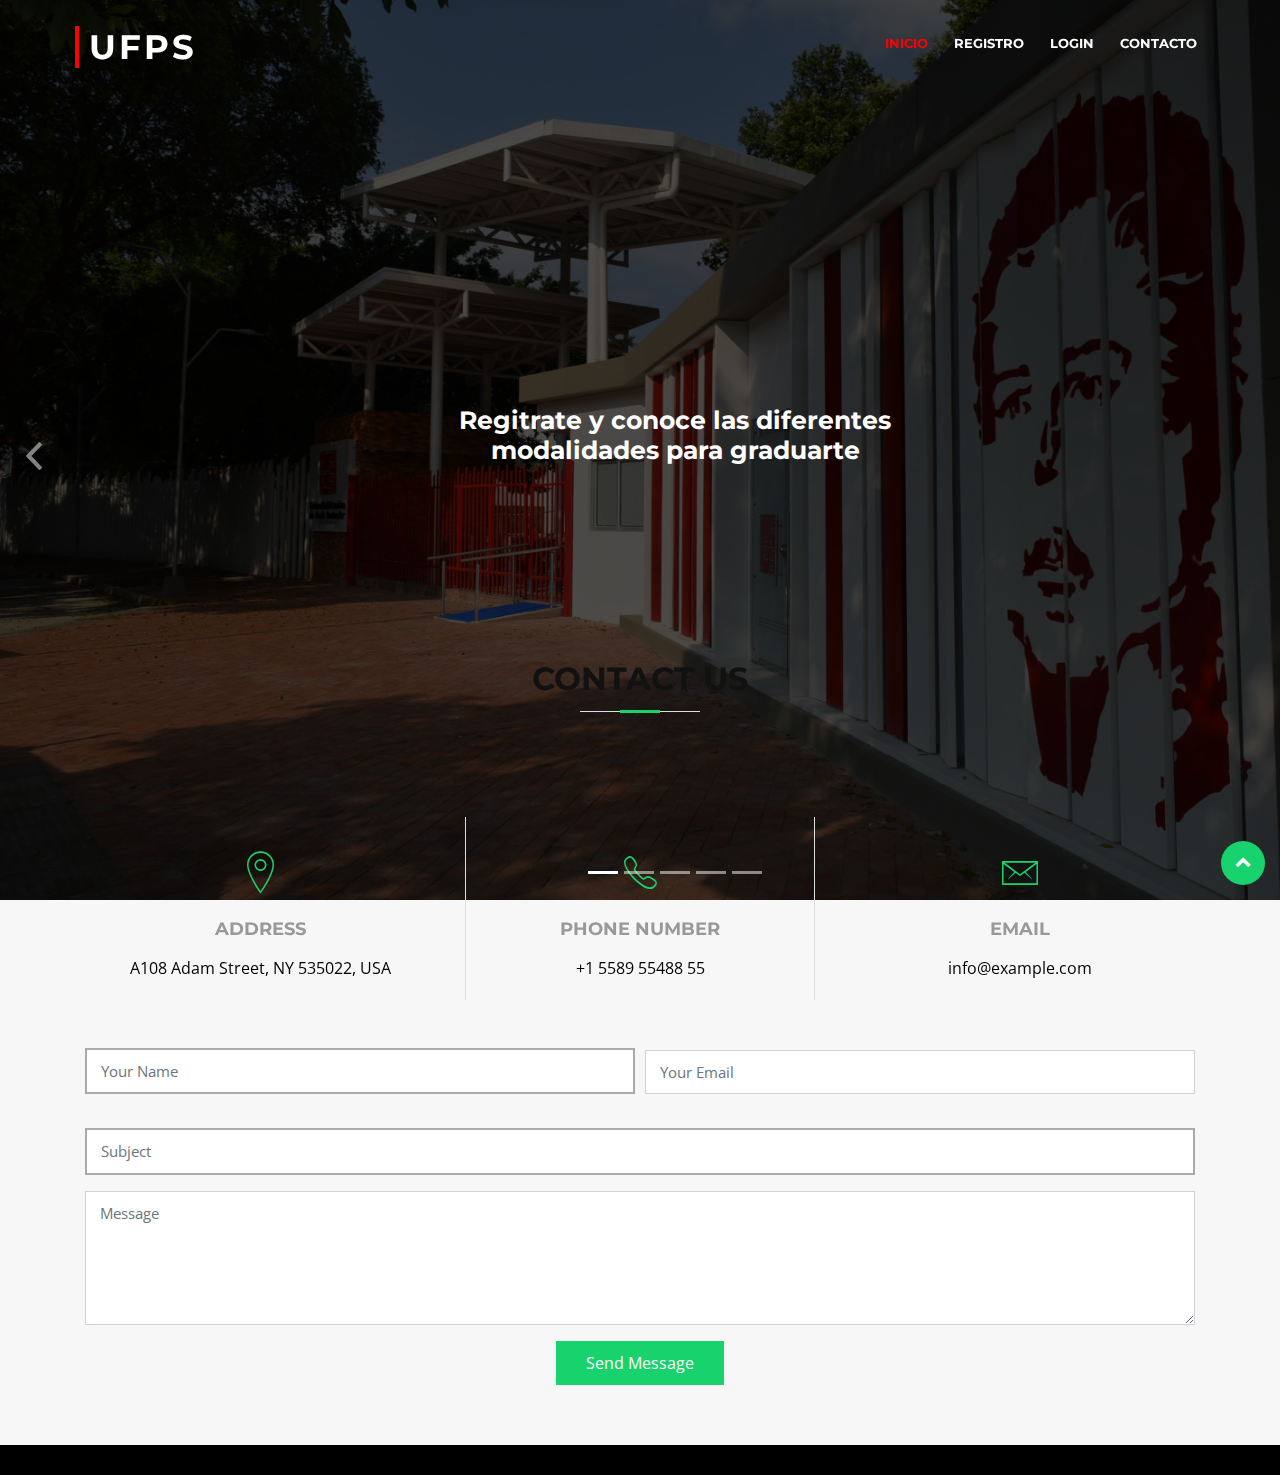
<file: proyecto final integrador1/BizPage/index.html>
<!DOCTYPE html>
<html lang="en">
<head>
  <meta charset="utf-8">
  <title>ufps</title>
  <meta content="width=device-width, initial-scale=1.0" name="viewport">
  <meta content="" name="keywords">
  <meta content="" name="description">

  <!-- Favicons -->
  <link href="#" rel="icon">
  <link href="#" rel="apple-touch-icon">

  <!-- Google Fonts -->
  <link href="https://fonts.googleapis.com/css?family=Open+Sans:300,300i,400,400i,700,700i|Montserrat:300,400,500,700" rel="stylesheet">

  <!-- Bootstrap CSS File -->
  <link href="lib/bootstrap/css/bootstrap.min.css" rel="stylesheet">

  <!-- Libraries CSS Files -->
  <link href="lib/font-awesome/css/font-awesome.min.css" rel="stylesheet">
  <link href="lib/animate/animate.min.css" rel="stylesheet">
  <link href="lib/ionicons/css/ionicons.min.css" rel="stylesheet">
  <link href="lib/owlcarousel/assets/owl.carousel.min.css" rel="stylesheet">
  <link href="lib/lightbox/css/lightbox.min.css" rel="stylesheet">

  <!-- Main Stylesheet File -->
  <link href="css/style.css" rel="stylesheet">

  
</head>

<body>

  <!--==========================
    Header
    ============================-->
    <header id="header">
      <div class="container-fluid">

        <div id="logo" class="pull-left">
          <h1><a href="#intro" class="scrollto">UFPS</a></h1>
          <!-- Uncomment below if you prefer to use an image logo -->
          <!-- <a href="#intro"><img src="img/logo.png" alt="" title="" /></a>-->
        </div>

        <nav id="nav-menu-container">
          <ul class="nav-menu">
            <li class="menu-active"><a href="index.html">Inicio</a></li>
            <li><a href="registro.html">Registro</a></li>
            <li><a href="login.html">Login</a></li>
            <li><a href="#contact">Contacto</a></li>
          </ul>
        </nav><!-- #nav-menu-container -->
      </div>
    </header><!-- #header -->

  <!--==========================
    Intro Section
    ============================-->
    <section id="intro">
      <div class="intro-container">
        <div id="introCarousel" class="carousel  slide carousel-fade" data-ride="carousel">

          <ol class="carousel-indicators"></ol>

          <div class="carousel-inner" role="listbox">

            <div class="carousel-item active">
              <div class="carousel-background"><img src="img/intro-carousel/1.jpg" alt=""></div>
              <div class="carousel-container">
                <div class="carousel-content">
                  <h2>Regitrate  y conoce las diferentes  modalidades para graduarte</h2>
                  <p></p>
                </div>
              </div>
            </div>

            <div class="carousel-item">
              <div class="carousel-background"><img src="img/intro-carousel/2.jpg" alt=""></div>
              <div class="carousel-container">
                <div class="carousel-content">
                  <h2>No pierdas  el tiempo</h2>
                  <p></p>
                </div>
              </div>
            </div>

            <div class="carousel-item">
              <div class="carousel-background"><img src="img/intro-carousel/3.jpg" alt=""></div>
              <div class="carousel-container">
                <div class="carousel-content">
                  <h2>Para que Elijas la mas Conveniente</h2>
                  <p></p>
                </div>
              </div>
            </div>

            <div class="carousel-item">
              <div class="carousel-background"><img src="img/intro-carousel/4.jpg" alt=""></div>
              <div class="carousel-container">
                <div class="carousel-content">
                  <h2>Informate Ya</h2>
                  <p></p>
                  
                </div>
              </div>
            </div>

            <div class="carousel-item">
              <div class="carousel-background"><img src="img/intro-carousel/5.jpg" alt=""></div>
              <div class="carousel-container">
                <div class="carousel-content">
                  <h2></h2>
                  <p></p>
                  
                </div>
              </div>
            </div>

          </div>

          <a class="carousel-control-prev" href="#introCarousel" role="button" data-slide="prev">
            <span class="carousel-control-prev-icon ion-chevron-left" aria-hidden="true"></span>
            <span class="sr-only">Previous</span>
          </a>

          <a class="carousel-control-next" href="#introCarousel" role="button" data-slide="next">
            <span class="carousel-control-next-icon ion-chevron-right" aria-hidden="true"></span>
            <span class="sr-only">Next</span>
          </a>

        </div>
      </div>
    </section><!-- #intro -->

    

    <!--==========================
      Contact Section
      ============================-->
      <section id="contact" class="section-bg wow fadeInUp">
        <div class="container">

          <div class="section-header">
            <h3>Contact Us</h3>
            <p>Sed ut perspiciatis unde omnis iste natus error sit voluptatem accusantium doloremque</p>
          </div>

          <div class="row contact-info">

            <div class="col-md-4">
              <div class="contact-address">
                <i class="ion-ios-location-outline"></i>
                <h3>Address</h3>
                <address>A108 Adam Street, NY 535022, USA</address>
              </div>
            </div>

            <div class="col-md-4">
              <div class="contact-phone">
                <i class="ion-ios-telephone-outline"></i>
                <h3>Phone Number</h3>
                <p><a href="tel:+155895548855">+1 5589 55488 55</a></p>
              </div>
            </div>

            <div class="col-md-4">
              <div class="contact-email">
                <i class="ion-ios-email-outline"></i>
                <h3>Email</h3>
                <p><a href="mailto:info@example.com">info@example.com</a></p>
              </div>
            </div>

          </div>

          <div class="form">
            <div id="sendmessage">Your message has been sent. Thank you!</div>
            <div id="errormessage"></div>
            <form action="" method="post" role="form" class="contactForm">
              <div class="form-row">
                <div class="form-group col-md-6">
                  <input type="text" name="name" class="form-control" id="name" placeholder="Your Name" data-rule="minlen:4" data-msg="Please enter at least 4 chars" />
                  <div class="validation"></div>
                </div>
                <div class="form-group col-md-6">
                  <input type="email" class="form-control" name="email" id="email" placeholder="Your Email" data-rule="email" data-msg="Please enter a valid email" />
                  <div class="validation"></div>
                </div>
              </div>
              <div class="form-group">
                <input type="text" class="form-control" name="subject" id="subject" placeholder="Subject" data-rule="minlen:4" data-msg="Please enter at least 8 chars of subject" />
                <div class="validation"></div>
              </div>
              <div class="form-group">
                <textarea class="form-control" name="message" rows="5" data-rule="required" data-msg="Please write something for us" placeholder="Message"></textarea>
                <div class="validation"></div>
              </div>
              <div class="text-center"><button type="submit">Send Message</button></div>
            </form>
          </div>

        </div>
      </section><!-- #contact -->

    </main>

  <!--==========================
    Footer
    ============================-->
    <footer id="footer">
      
    </footer><!-- #footer -->

    <a href="#" class="back-to-top"><i class="fa fa-chevron-up"></i></a>

    <!-- JavaScript Libraries -->
    <script src="lib/jquery/jquery.min.js"></script>
    <script src="lib/jquery/jquery-migrate.min.js"></script>
    <script src="lib/bootstrap/js/bootstrap.bundle.min.js"></script>
    <script src="lib/easing/easing.min.js"></script>
    <script src="lib/superfish/hoverIntent.js"></script>
    <script src="lib/superfish/superfish.min.js"></script>
    <script src="lib/wow/wow.min.js"></script>
    <script src="lib/waypoints/waypoints.min.js"></script>
    <script src="lib/counterup/counterup.min.js"></script>
    <script src="lib/owlcarousel/owl.carousel.min.js"></script>
    <script src="lib/isotope/isotope.pkgd.min.js"></script>
    <script src="lib/lightbox/js/lightbox.min.js"></script>
    <script src="lib/touchSwipe/jquery.touchSwipe.min.js"></script>
    <!-- Contact Form JavaScript File -->
    <script src="contactform/contactform.js"></script>

    <!-- Template Main Javascript File -->
    <script src="js/main.js"></script>

  </body>
  </html>
</file>
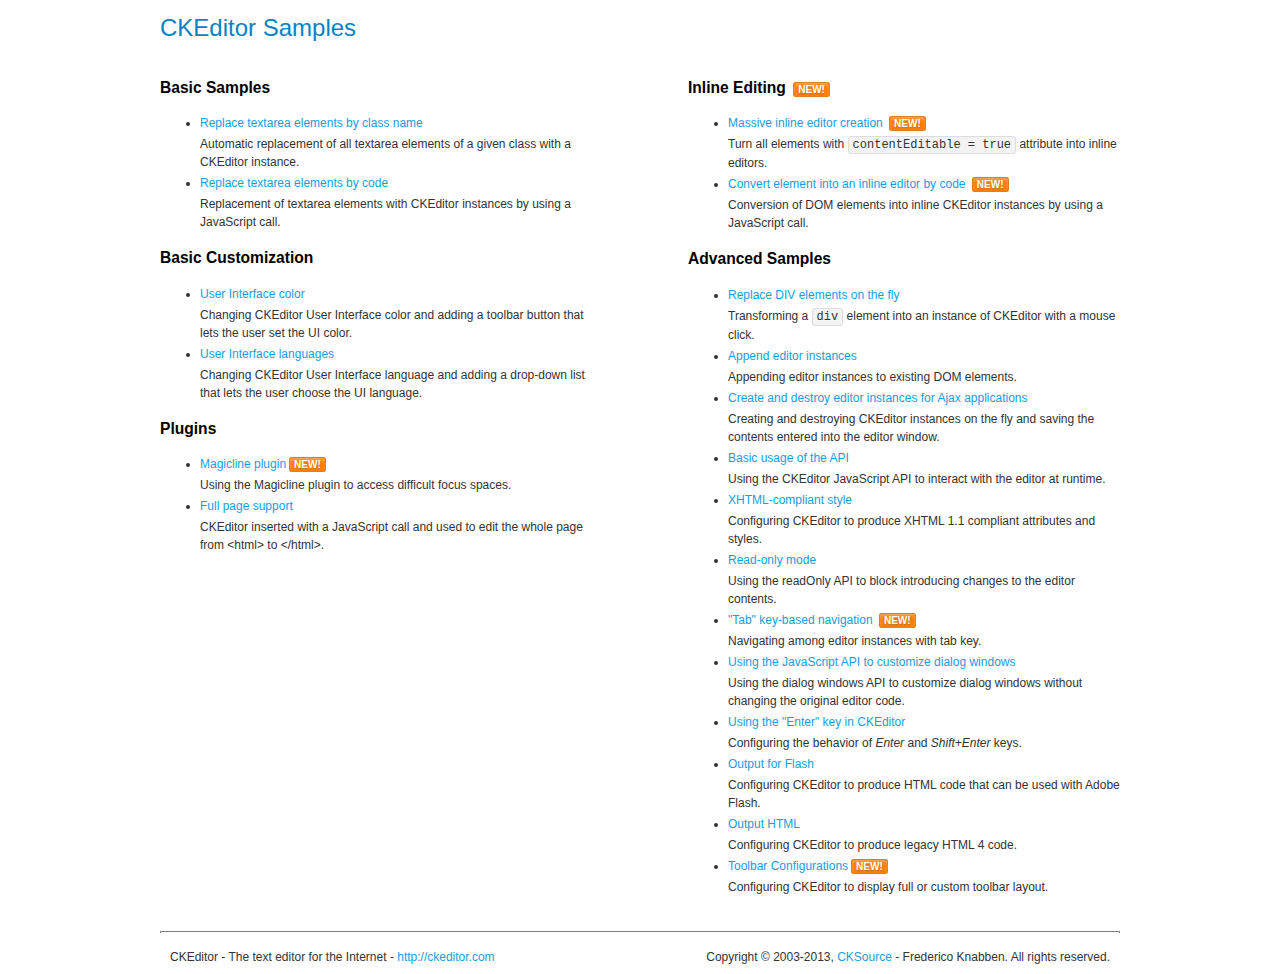
<file: proyecto final integrador1/BizPage/assets/ckeditor/samples/index.html>
<!DOCTYPE html>
<!--
Copyright (c) 2003-2013, CKSource - Frederico Knabben. All rights reserved.
For licensing, see LICENSE.html or http://ckeditor.com/license
-->
<html>
<head>
	<title>CKEditor Samples</title>
	<meta charset="utf-8">
	<link rel="stylesheet" href="sample.css">
</head>
<body>
	<h1 class="samples">
		CKEditor Samples
	</h1>
	<div class="twoColumns">
		<div class="twoColumnsLeft">
			<h2 class="samples">
				Basic Samples
			</h2>
			<dl class="samples">
				<dt><a class="samples" href="replacebyclass.html">Replace textarea elements by class name</a></dt>
				<dd>Automatic replacement of all textarea elements of a given class with a CKEditor instance.</dd>

				<dt><a class="samples" href="replacebycode.html">Replace textarea elements by code</a></dt>
				<dd>Replacement of textarea elements with CKEditor instances by using a JavaScript call.</dd>
			</dl>

			<h2 class="samples">
				Basic Customization
			</h2>
			<dl class="samples">
				<dt><a class="samples" href="uicolor.html">User Interface color</a></dt>
				<dd>Changing CKEditor User Interface color and adding a toolbar button that lets the user set the UI color.</dd>

				<dt><a class="samples" href="uilanguages.html">User Interface languages</a></dt>
				<dd>Changing CKEditor User Interface language and adding a drop-down list that lets the user choose the UI language.</dd>
			</dl>


			<h2 class="samples">Plugins</h2>
<dl class="samples">
<dt><a class="samples" href="plugins/magicline/magicline.html">Magicline plugin</a><span class="new">New!</span></dt>
<dd>Using the Magicline plugin to access difficult focus spaces.</dd>

<dt><a class="samples" href="plugins/wysiwygarea/fullpage.html">Full page support</a></dt>
<dd>CKEditor inserted with a JavaScript call and used to edit the whole page from &lt;html&gt; to &lt;/html&gt;.</dd>
</dl>
		</div>
		<div class="twoColumnsRight">
			<h2 class="samples">
				Inline Editing <span class="new">New!</span>
			</h2>
			<dl class="samples">
				<dt><a class="samples" href="inlineall.html">Massive inline editor creation</a> <span class="new">New!</span></dt>
				<dd>Turn all elements with <code>contentEditable = true</code> attribute into inline editors.</dd>

				<dt><a class="samples" href="inlinebycode.html">Convert element into an inline editor by code</a> <span class="new">New!</span></dt>
				<dd>Conversion of DOM elements into inline CKEditor instances by using a JavaScript call.</dd>

				
			</dl>

			<h2 class="samples">
				Advanced Samples
			</h2>
			<dl class="samples">
				<dt><a class="samples" href="divreplace.html">Replace DIV elements on the fly</a></dt>
				<dd>Transforming a <code>div</code> element into an instance of CKEditor with a mouse click.</dd>

				<dt><a class="samples" href="appendto.html">Append editor instances</a></dt>
				<dd>Appending editor instances to existing DOM elements.</dd>

				<dt><a class="samples" href="ajax.html">Create and destroy editor instances for Ajax applications</a></dt>
				<dd>Creating and destroying CKEditor instances on the fly and saving the contents entered into the editor window.</dd>

				<dt><a class="samples" href="api.html">Basic usage of the API</a></dt>
				<dd>Using the CKEditor JavaScript API to interact with the editor at runtime.</dd>

				<dt><a class="samples" href="xhtmlstyle.html">XHTML-compliant style</a></dt>
				<dd>Configuring CKEditor to produce XHTML 1.1 compliant attributes and styles.</dd>

				<dt><a class="samples" href="readonly.html">Read-only mode</a></dt>
				<dd>Using the readOnly API to block introducing changes to the editor contents.</dd>

				<dt><a class="samples" href="tabindex.html">"Tab" key-based navigation</a> <span class="new">New!</span></dt>
				<dd>Navigating among editor instances with tab key.</dd>


				
<dt><a class="samples" href="plugins/dialog/dialog.html">Using the JavaScript API to customize dialog windows</a></dt>
<dd>Using the dialog windows API to customize dialog windows without changing the original editor code.</dd>

<dt><a class="samples" href="plugins/enterkey/enterkey.html">Using the &quot;Enter&quot; key in CKEditor</a></dt>
<dd>Configuring the behavior of <em>Enter</em> and <em>Shift+Enter</em> keys.</dd>

<dt><a class="samples" href="plugins/htmlwriter/outputforflash.html">Output for Flash</a></dt>
<dd>Configuring CKEditor to produce HTML code that can be used with Adobe Flash.</dd>

<dt><a class="samples" href="plugins/htmlwriter/outputhtml.html">Output HTML</a></dt>
<dd>Configuring CKEditor to produce legacy HTML 4 code.</dd>

<dt><a class="samples" href="plugins/toolbar/toolbar.html">Toolbar Configurations</a><span class="new">New!</span></dt>
<dd>Configuring CKEditor to display full or custom toolbar layout.</dd>

			</dl>
		</div>
	</div>
	<div id="footer">
		<hr>
		<p>
			CKEditor - The text editor for the Internet - <a class="samples" href="http://ckeditor.com/">http://ckeditor.com</a>
		</p>
		<p id="copy">
			Copyright &copy; 2003-2013, <a class="samples" href="http://cksource.com/">CKSource</a> - Frederico Knabben. All rights reserved.
		</p>
	</div>
</body>
</html>
</file>
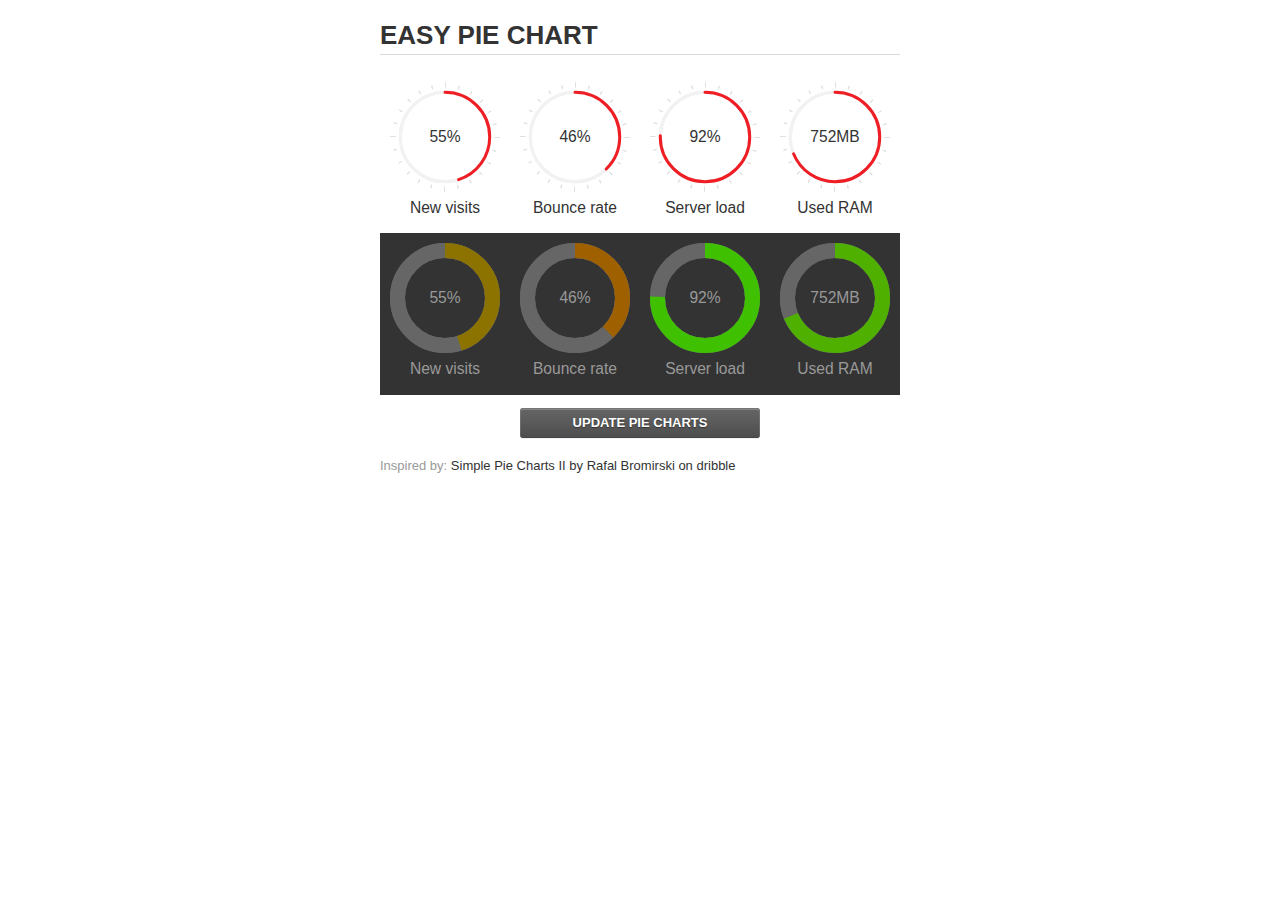
<file: proyecto final integrador1/BizPage/assets/jquery-easy-pie-chart/examples/index.html>
<!doctype html>
<html>
    <head>
        <meta charset="utf-8">
        <title>Easy Pie Chart</title>
        <script type="text/javascript" src="https://ajax.googleapis.com/ajax/libs/jquery/1.7.2/jquery.min.js"></script>
        <script type="text/javascript" src="http://html5shiv.googlecode.com/svn/trunk/html5.js"></script>
        <script type="text/javascript" src="excanvas.js"></script>
        <script type="text/javascript" src="../jquery.easy-pie-chart.js"></script>

        <link rel="stylesheet" type="text/css" href="style.css" media="screen">
        <link rel="stylesheet" type="text/css" href="../jquery.easy-pie-chart.css" media="screen">

        <meta name="viewport" content="width=device-width, initial-scale=1.0">

        <script type="text/javascript">
            var initPieChart = function() {
                $('.percentage').easyPieChart({
                    animate: 1000
                });
                $('.percentage-light').easyPieChart({
                    barColor: function(percent) {
                        percent /= 100;
                        return "rgb(" + Math.round(255 * (1-percent)) + ", " + Math.round(255 * percent) + ", 0)";
                    },
                    trackColor: '#666',
                    scaleColor: false,
                    lineCap: 'butt',
                    lineWidth: 15,
                    animate: 1000
                });

                $('.updateEasyPieChart').on('click', function(e) {
                  e.preventDefault();
                  $('.percentage, .percentage-light').each(function() {
                    var newValue = Math.round(100*Math.random());
                    $(this).data('easyPieChart').update(newValue);
                    $('span', this).text(newValue);
                  });
                });
            };
        </script>
    </head>
    <body onload="initPieChart();">
        <div class="container">
            <h1>EASY PIE CHART</h1>
            <div class="chart">
                <div class="percentage success" data-percent="55"><span>55</span>%</div>
                <div class="label">New visits</div>
            </div>
            <div class="chart">
                <div class="percentage" data-percent="46"><span>46</span>%</div>
                <div class="label">Bounce rate</div>
            </div>
            <div class="chart">
                <div class="percentage" data-percent="92"><span>92</span>%</div>
                <div class="label">Server load</div>
            </div>
            <div class="chart">
                <div class="percentage" data-percent="84"><span>752</span>MB</div>
                <div class="label">Used RAM</div>
            </div>
            <div style="clear:both;"></div>
            <div class="dark">
                <div class="chart">
                    <div id="sparkline_bar" class="percentage-light" data-percent="55"><span>55</span>%</div>
                    <div class="label">New visits</div>
                </div>
                <div class="chart">
                    <div id="sparkline_bar" class="percentage-light" data-percent="46"><span>46</span>%</div>
                    <div class="label">Bounce rate</div>
                </div>
                <div class="chart">
                    <div class="percentage-light" data-percent="92"><span>92</span>%</div>
                    <div class="label">Server load</div>
                </div>
                <div class="chart">
                    <div class="percentage-light" data-percent="84"><span>752</span>MB</div>
                    <div class="label">Used RAM</div>
                </div>
                <div style="clear:both;"></div>
            </div>

            <p><a href="#" class="button updateEasyPieChart">Update pie charts</a></p>

            <p class="credits">Inspired by: <a href="http://drbl.in/ezuc" target="_blank">Simple Pie Charts II by Rafal Bromirski on dribble</a></p>
        </div>
    </body>
</html>
</file>
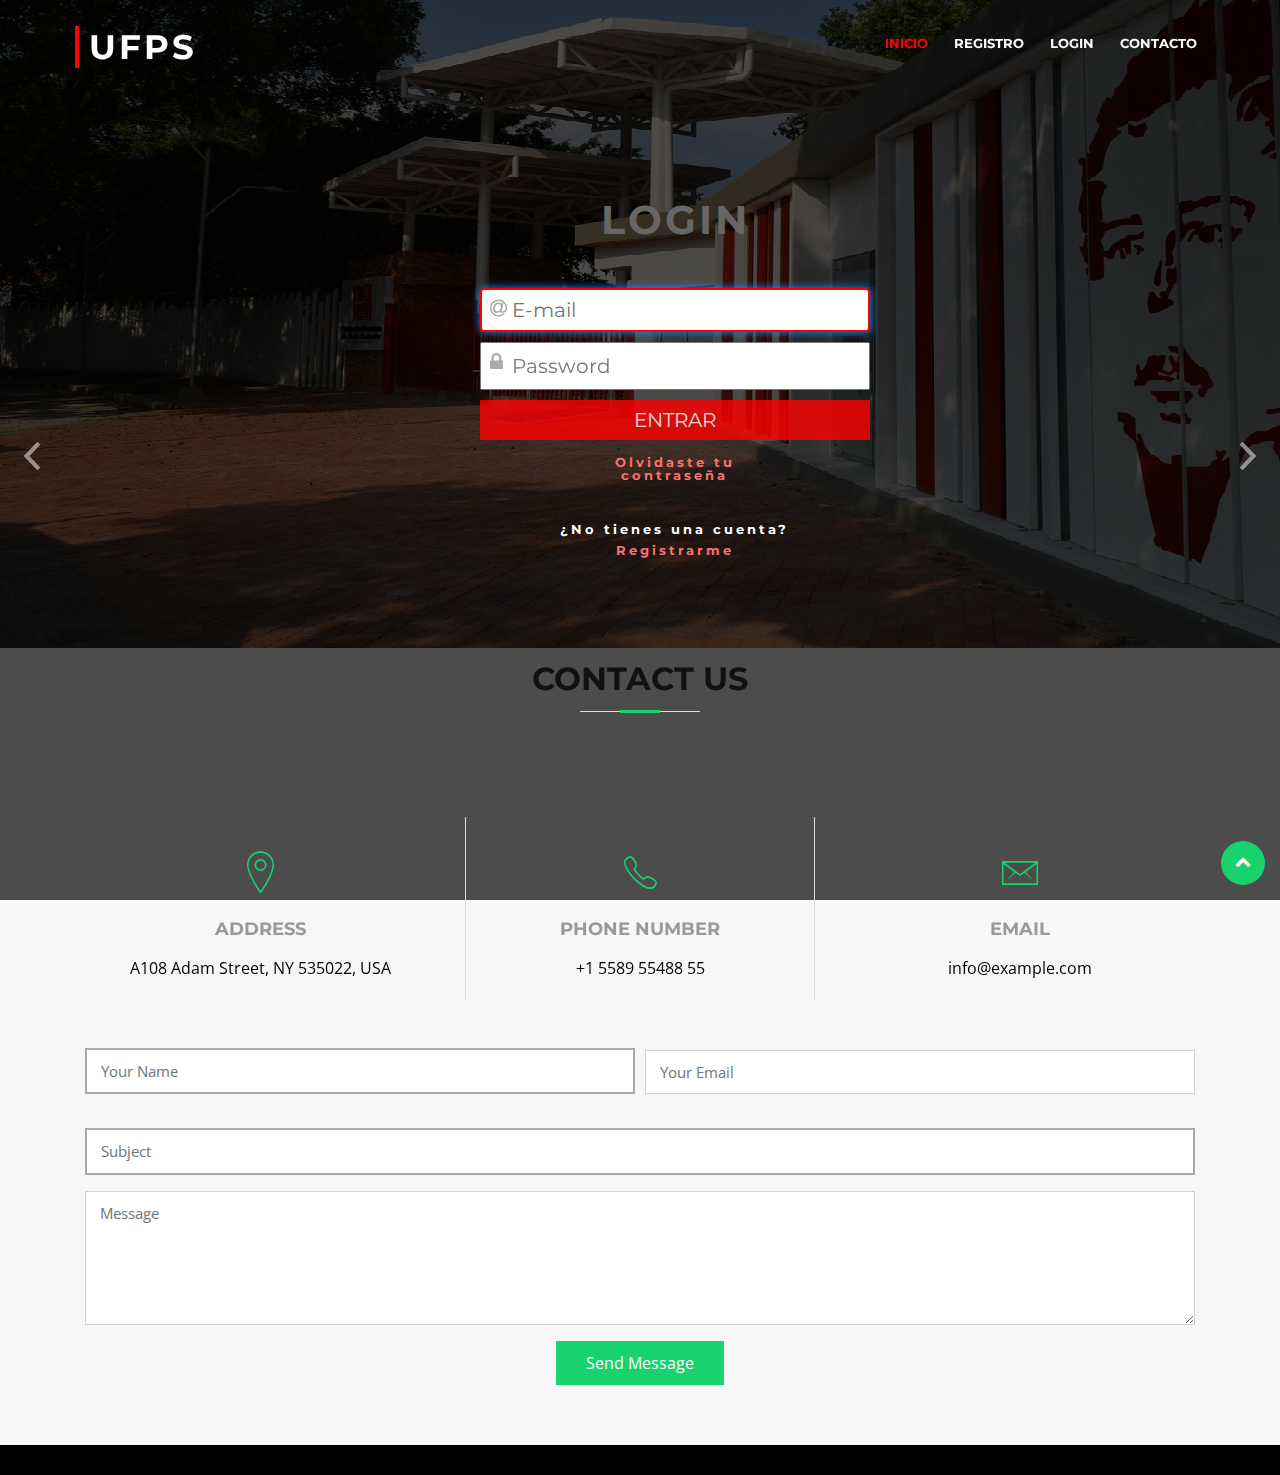
<file: proyecto final integrador1/BizPage/login.html>
<!DOCTYPE html>
<html lang="en">
<head>
  <meta charset="utf-8">
  <title>ufps</title>
  <meta content="width=device-width, initial-scale=1.0" name="viewport">
  <meta content="" name="keywords">
  <meta content="" name="description">

  <!-- Favicons -->
  <link href="img/favicon.png" rel="icon">
  <link href="img/apple-touch-icon.png" rel="apple-touch-icon">






  <!-- Google Fonts -->
  <link href="https://fonts.googleapis.com/css?family=Open+Sans:300,300i,400,400i,700,700i|Montserrat:300,400,500,700" rel="stylesheet">

  <!-- Bootstrap CSS File -->
  <link href="lib/bootstrap/css/bootstrap.min.css" rel="stylesheet">

  <!-- Libraries CSS Files -->
  <link href="lib/font-awesome/css/font-awesome.min.css" rel="stylesheet">
  <link href="lib/animate/animate.min.css" rel="stylesheet">
  <link href="lib/ionicons/css/ionicons.min.css" rel="stylesheet">
  <link href="lib/owlcarousel/assets/owl.carousel.min.css" rel="stylesheet">
  <link href="lib/lightbox/css/lightbox.min.css" rel="stylesheet">

  <!-- Main Stylesheet File -->
  <link href="css/style.css" rel="stylesheet">

 
</head>

<body>

  <!--==========================
    Header
  ============================-->
  <header id="header">
    <div class="container-fluid">

      <div id="logo" class="pull-left">
        <h1><a href="#intro" class="scrollto">UFPS</a></h1>
        <!-- Uncomment below if you prefer to use an image logo -->
        <!-- <a href="#intro"><img src="img/logo.png" alt="" title="" /></a>-->
      </div>

      <nav id="nav-menu-container">
        <ul class="nav-menu">
          <li class="menu-active"><a href="index.html">Inicio</a></li>
          <li><a href="registro.html">Registro</a></li>
          <li><a href="login.html">Login</a></li>
          <li><a href="#contact">Contacto</a></li>
        </ul>
      </nav><!-- #nav-menu-container -->
    </div>
  </header><!-- #header -->

  <!--==========================
    Intro Section
  ============================-->
  <section id="intro">
    <div class="intro-container">
      <div id="introCarousel"  data-ride="carousel">

        <ol class="carousel-indicators"></ol>

        <div class="carousel-inner" role="listbox">

          <div class="carousel-item active">
            <div class="carousel-background"><img src="img/intro-carousel/11.jpg" alt=""></div>
            <div class="carousel-container">
              <div class="carousel-content">
              <div class="page-sign">
           <form class="form-sign"  >
           <h1  class="display-4 text-center mb-5">
          LOGIN
          </h1>
            <div class="iconos">
        <input id="username" type="text" class="inp" placeholder="E-mail" autofocus >
        <i class="fa fa-at"></i>
      </div>
    <div class="iconos">
      <input id="password" type="password" class="inp" placeholder= "Password" autofocus >
       <i class="fa fa-lock"></i>
    </div>

    <input type="submit" name="" value="ENTRAR">

    <div id="letreros" class="mt-3 mb-3 text-center">
      <p class="mb-4">
        <a  href="#">Olvidaste tu contraseña</a>
      </p>
      <hr>
      <p >
        <label  class="text-mute">¿No tienes una cuenta?</label>
        <a id="registrarme" href="registro.html">Registrarme</a>
      </p>
  </div>
  </form>

</div>

                <p></p>
              </div>
            </div>
          </div>

        </div>

        <a class="carousel-control-prev" href="#introCarousel" role="button" data-slide="prev">
          <span class="carousel-control-prev-icon ion-chevron-left" aria-hidden="true"></span>
          <span class="sr-only">Previous</span>
        </a>

        <a class="carousel-control-next" href="#introCarousel" role="button" data-slide="next">
          <span class="carousel-control-next-icon ion-chevron-right" aria-hidden="true"></span>
          <span class="sr-only">Next</span>
        </a>
 
      </div>

    </div>

  </section><!-- #intro -->


    <!--==========================
      Contact Section
    ============================-->
    <section id="contact" class="section-bg wow fadeInUp">
      <div class="container">

        <div class="section-header">
          <h3>Contact Us</h3>
          <p>Sed ut perspiciatis unde omnis iste natus error sit voluptatem accusantium doloremque</p>
        </div>

        <div class="row contact-info">

          <div class="col-md-4">
            <div class="contact-address">
              <i class="ion-ios-location-outline"></i>
              <h3>Address</h3>
              <address>A108 Adam Street, NY 535022, USA</address>
            </div>
          </div>

          <div class="col-md-4">
            <div class="contact-phone">
              <i class="ion-ios-telephone-outline"></i>
              <h3>Phone Number</h3>
              <p><a href="tel:+155895548855">+1 5589 55488 55</a></p>
            </div>
          </div>

          <div class="col-md-4">
            <div class="contact-email">
              <i class="ion-ios-email-outline"></i>
              <h3>Email</h3>
              <p><a href="mailto:info@example.com">info@example.com</a></p>
            </div>
          </div>

        </div>

        <div class="form">
          <div id="sendmessage">Your message has been sent. Thank you!</div>
          <div id="errormessage"></div>
          <form action="" method="post" role="form" class="contactForm">
            <div class="form-row">
              <div class="form-group col-md-6">
                <input type="text" name="name" class="form-control" id="name" placeholder="Your Name" data-rule="minlen:4" data-msg="Please enter at least 4 chars" />
                <div class="validation"></div>
              </div>
              <div class="form-group col-md-6">
                <input type="email" class="form-control" name="email" id="email" placeholder="Your Email" data-rule="email" data-msg="Please enter a valid email" />
                <div class="validation"></div>
              </div>
            </div>
            <div class="form-group">
              <input type="text" class="form-control" name="subject" id="subject" placeholder="Subject" data-rule="minlen:4" data-msg="Please enter at least 8 chars of subject" />
              <div class="validation"></div>
            </div>
            <div class="form-group">
              <textarea class="form-control" name="message" rows="5" data-rule="required" data-msg="Please write something for us" placeholder="Message"></textarea>
              <div class="validation"></div>
            </div>
            <div class="text-center"><button type="submit">Send Message</button></div>
          </form>
        </div>

      </div>
    </section><!-- #contact -->

  </main>

  <!--==========================
    Footer
  ============================-->
  <footer id="footer">
    
  </footer><!-- #footer -->

  <a href="#" class="back-to-top"><i class="fa fa-chevron-up"></i></a>

  <!-- JavaScript Libraries -->
  <script src="lib/jquery/jquery.min.js"></script>
  <script src="lib/jquery/jquery-migrate.min.js"></script>
  <script src="lib/bootstrap/js/bootstrap.bundle.min.js"></script>
  <script src="lib/easing/easing.min.js"></script>
  <script src="lib/superfish/hoverIntent.js"></script>
  <script src="lib/superfish/superfish.min.js"></script>
  <script src="lib/wow/wow.min.js"></script>
  <script src="lib/waypoints/waypoints.min.js"></script>
  <script src="lib/counterup/counterup.min.js"></script>
  <script src="lib/owlcarousel/owl.carousel.min.js"></script>
  <script src="lib/isotope/isotope.pkgd.min.js"></script>
  <script src="lib/lightbox/js/lightbox.min.js"></script>
  <script src="lib/touchSwipe/jquery.touchSwipe.min.js"></script>
  <!-- Contact Form JavaScript File -->
  <script src="contactform/contactform.js"></script>

  <!-- Template Main Javascript File -->
  <script src="js/main.js"></script>



</body>
</html>
</file>
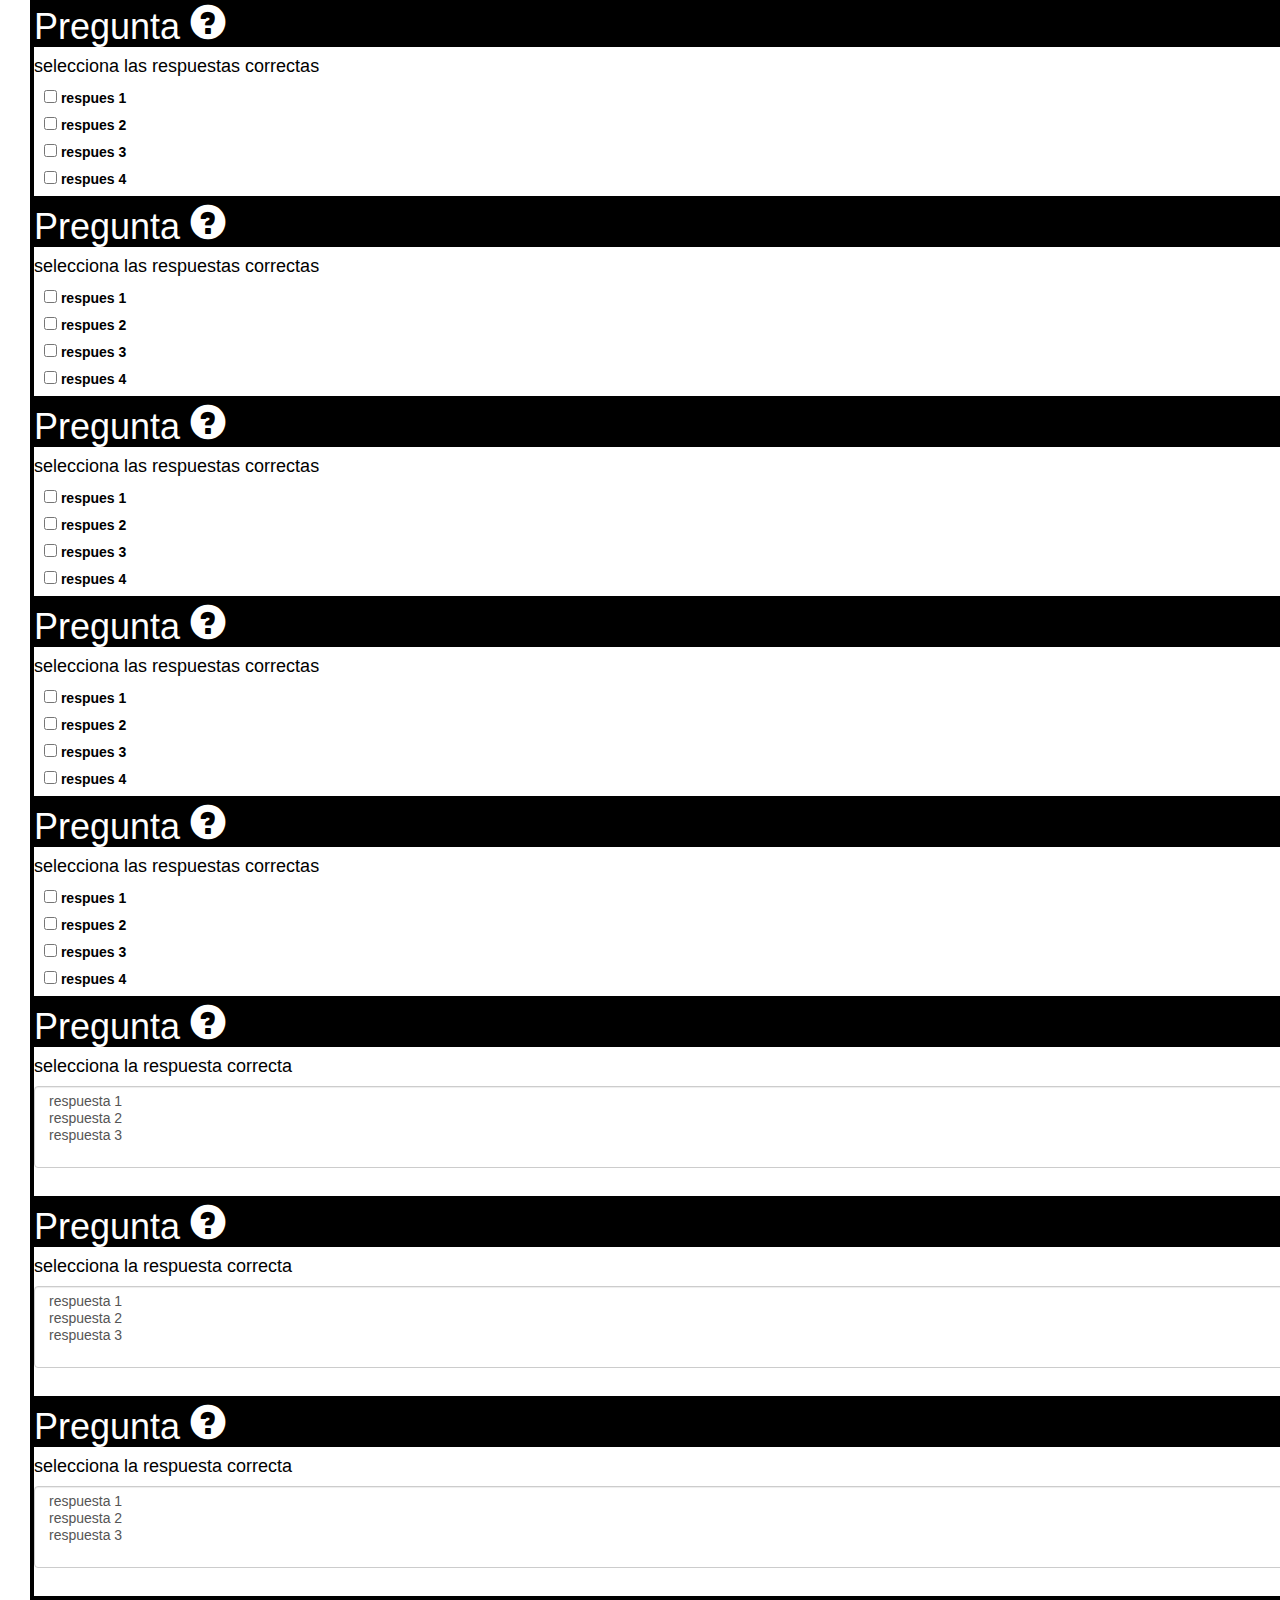
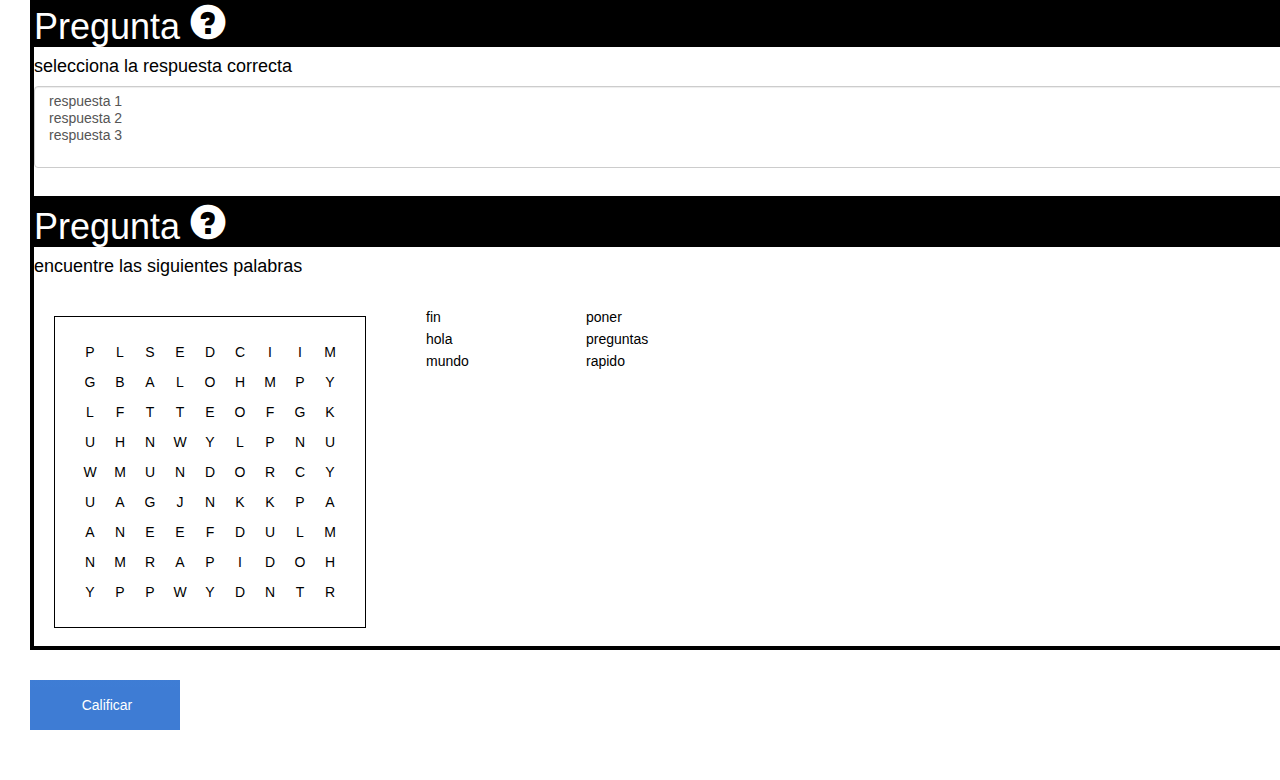
<file: proyecto final integrador1/BizPage/preguntas.html>
<!DOCTYPE html>
<html>
<head>
  <title>preguntas</title>
  
  <link rel="stylesheet" type="text/css" href="cssPreguntas/style.css">
  <script language="javascript" type="text/javascript" src="https://ajax.googleapis.com/ajax/libs/jquery/1.7.1/jquery.min.js"></script> 
  <script type="text/javascript" src="wordfind.js"></script> 
  <script type="text/javascript" src="wordfindgame.js"></script> 
  <link rel="stylesheet" href="https://maxcdn.bootstrapcdn.com/bootstrap/3.3.7/css/bootstrap.min.css">
  <script src="https://ajax.googleapis.com/ajax/libs/jquery/3.2.1/jquery.min.js"></script>
  <script src="https://maxcdn.bootstrapcdn.com/bootstrap/3.3.7/js/bootstrap.min.js"></script>



</head>
<body>
    
    <div id=pregunta>
        <h1>Pregunta  <span class="glyphicon glyphicon-question-sign" ></span> </h1>
     <h4>selecciona las respuestas correctas</h4>
     <div class="form-check">
        <input class="form-check-input" type="checkbox" value="" id="defaultCheck1">
        <label class="form-check-label" for="defaultCheck1">
          respues 1
        </label>
      </div>
      <div class="form-check">
        <input class="form-check-input" type="checkbox" value="" id="defaultCheck1">
        <label class="form-check-label" for="defaultCheck1">
         respues 2
        </label>
      </div>
      <div class="form-check">
        <input class="form-check-input" type="checkbox" value="" id="defaultCheck1">
        <label class="form-check-label" for="defaultCheck1">
         respues 3
        </label>
      </div>
      <div class="form-check">
        <input class="form-check-input" type="checkbox" value="" id="defaultCheck1">
        <label class="form-check-label" for="defaultCheck1">
         respues 4
        </label>
      </div>
 </div>

    <div id=pregunta>
        <h1>Pregunta  <span class="glyphicon glyphicon-question-sign" ></span> </h1>
     <h4>selecciona las respuestas correctas</h4>
     <div class="form-check">
        <input class="form-check-input" type="checkbox" value="" id="defaultCheck1">
        <label class="form-check-label" for="defaultCheck1">
          respues 1
        </label>
      </div>
      <div class="form-check">
        <input class="form-check-input" type="checkbox" value="" id="defaultCheck1">
        <label class="form-check-label" for="defaultCheck1">
         respues 2
        </label>
      </div>
      <div class="form-check">
        <input class="form-check-input" type="checkbox" value="" id="defaultCheck1">
        <label class="form-check-label" for="defaultCheck1">
         respues 3
        </label>
      </div>
      <div class="form-check">
        <input class="form-check-input" type="checkbox" value="" id="defaultCheck1">
        <label class="form-check-label" for="defaultCheck1">
         respues 4
        </label>
      </div>

 </div>
 

   <div id=pregunta>
        <h1>Pregunta  <span class="glyphicon glyphicon-question-sign" ></span> </h1>
     <h4>selecciona las respuestas correctas</h4>
     <div class="form-check">
        <input class="form-check-input" type="checkbox" value="" id="defaultCheck1">
        <label class="form-check-label" for="defaultCheck1">
          respues 1
        </label>
      </div>
      <div class="form-check">
        <input class="form-check-input" type="checkbox" value="" id="defaultCheck1">
        <label class="form-check-label" for="defaultCheck1">
         respues 2
        </label>
      </div>
      <div class="form-check">
        <input class="form-check-input" type="checkbox" value="" id="defaultCheck1">
        <label class="form-check-label" for="defaultCheck1">
         respues 3
        </label>
      </div>
      <div class="form-check">
        <input class="form-check-input" type="checkbox" value="" id="defaultCheck1">
        <label class="form-check-label" for="defaultCheck1">
         respues 4
        </label>
      </div>

 </div>


    <div id=pregunta>
        <h1>Pregunta  <span class="glyphicon glyphicon-question-sign" ></span> </h1>
     <h4>selecciona las respuestas correctas</h4>
     <div class="form-check">
        <input class="form-check-input" type="checkbox" value="" id="defaultCheck1">
        <label class="form-check-label" for="defaultCheck1">
          respues 1
        </label>
      </div>
      <div class="form-check">
        <input class="form-check-input" type="checkbox" value="" id="defaultCheck1">
        <label class="form-check-label" for="defaultCheck1">
         respues 2
        </label>
      </div>
      <div class="form-check">
        <input class="form-check-input" type="checkbox" value="" id="defaultCheck1">
        <label class="form-check-label" for="defaultCheck1">
         respues 3
        </label>
      </div>
      <div class="form-check">
        <input class="form-check-input" type="checkbox" value="" id="defaultCheck1">
        <label class="form-check-label" for="defaultCheck1">
         respues 4
        </label>
      </div>

 </div>


   <div id=pregunta>
    <h1>Pregunta  <span class="glyphicon glyphicon-question-sign" ></span> </h1>
     <h4>selecciona las respuestas correctas</h4>
     <div class="form-check">
        <input class="form-check-input" type="checkbox" value="" id="defaultCheck1">
        <label class="form-check-label" for="defaultCheck1">
          respues 1
        </label>
      </div>
      <div class="form-check">
        <input class="form-check-input" type="checkbox" value="" id="defaultCheck1">
        <label class="form-check-label" for="defaultCheck1">
         respues 2
        </label>
      </div>
      <div class="form-check">
        <input class="form-check-input" type="checkbox" value="" id="defaultCheck1">
        <label class="form-check-label" for="defaultCheck1">
         respues 3
        </label>
      </div>
      <div class="form-check">
        <input class="form-check-input" type="checkbox" value="" id="defaultCheck1">
        <label class="form-check-label" for="defaultCheck1">
         respues 4
        </label>
      </div>

 </div>
<div id=pregunta>
    <h1>Pregunta  <span class="glyphicon glyphicon-question-sign" ></span> </h1>
     <h4>selecciona la respuesta correcta</h4>
    

      <div class="form-group">
       
        <select multiple class="form-control" id="exampleFormControlSelect2">
          <option >respuesta 1</option>
          <option>respuesta 2</option>
          <option>respuesta 3</option>
        </select>
      </div>
 </div>

<div id=pregunta>
    <h1>Pregunta  <span class="glyphicon glyphicon-question-sign" ></span> </h1>
     <h4>selecciona la respuesta correcta</h4>
    

      <div class="form-group">
       
        <select multiple class="form-control" id="exampleFormControlSelect2">
          <option >respuesta 1</option>
          <option>respuesta 2</option>
          <option>respuesta 3</option>
        </select>
      </div>
 </div>
<div id=pregunta>
    <h1>Pregunta  <span class="glyphicon glyphicon-question-sign" ></span> </h1>
     <h4>selecciona la respuesta correcta</h4>
    

      <div class="form-group">
       
        <select multiple class="form-control" id="exampleFormControlSelect2">
          <option >respuesta 1</option>
          <option>respuesta 2</option>
          <option>respuesta 3</option>
        </select>
      </div>
 </div>
<div id=pregunta>
    <h1>Pregunta  <span class="glyphicon glyphicon-question-sign" ></span> </h1>
     <h4>selecciona la respuesta correcta</h4>
    

      <div class="form-group">
       
        <select multiple class="form-control" id="exampleFormControlSelect2">
          <option >respuesta 1</option>
          <option>respuesta 2</option>
          <option>respuesta 3</option>
        </select>
      </div>
 </div>

  

 <div id=preguntaSL>
        <h1>Pregunta   <span class="glyphicon glyphicon-question-sign"></span> </h1>
        <h4>encuentre las siguientes palabras</h4>
        <div id='juego'></div>
        <div id='Palabras'></div>
        <script>
            var words = ['poner','preguntas','rapido','hola','mundo','fin'];
            var gamePuzzle = wordfindgame.create(words, '#juego', '#Palabras'); 

            var puzzle = wordfind.newPuzzle(words,{height: 18, width:18, fillBlanks: false});
            wordfind.print(puzzle);   

            $('#solve').click( function() {wordfindgame.solve(gamePuzzle, words);});

        </script>
    </div>
    
    <div id="botonPre">
      <input  type="submit" value="  Calificar " >  
    </div>

 
</body>
</html>
</file>
<file: proyecto final integrador1/BizPage/css/style.css>
body {
  background: #fff;
  color: #666666;
  font-family: "Open Sans", sans-serif;
}

a {
  color: #18d26e;
  transition: 0.5s;
}

a:hover, a:active, a:focus {
  color: #18d36e;
  outline: none;
  text-decoration: none;
}

p {
  padding: 0;
  margin: 0 0 30px 0;
}

h1, h2, h3, h4, h5, h6 {
  font-family: "Montserrat", sans-serif;
  font-weight: 400;
  margin: 0 0 20px 0;
  padding: 0;
}

/* Back to top button */
.back-to-top {
  position: fixed;
  display: none;
  background: #18d26e;
  color: #fff;
  display: inline-block;
  width: 44px;
  height: 44px;
  text-align: center;
  line-height: 1;
  font-size: 16px;
  border-radius: 50%;
  right: 15px;
  bottom: 15px;
  transition: background 0.5s;
  z-index: 11;
}



.back-to-top i {
  padding-top: 12px;
  color: #fff;
}

@media (max-width: 768px) {
  .back-to-top {
    bottom: 15px;
  }
}

/*--------------------------------------------------------------
# Header
--------------------------------------------------------------*/
#header {
  padding: 30px 0;
  height: 92px;
  position: fixed;
  left: 0;
  top: 0;
  right: 0;
  transition: all 0.5s;
  z-index: 997;
}

#header.header-scrolled {
  background: rgba(0, 0, 0, 0.9);
  padding: 20px 0;
  height: 72px;
  transition: all 0.5s;
}

#header #logo {
  float: left;
}

@media (min-width: 1024px) {
  #header #logo {
    padding-left: 60px;
  }
}

#header #logo h1 {
  font-size: 34px;
  margin: 0;
  padding: 0;
  line-height: 1;
  font-family: "Montserrat", sans-serif;
  font-weight: 700;
  letter-spacing: 3px;
}

#header #logo h1 a, #header #logo h1 a:hover {
  color: #fff;
  padding-left: 10px;
  border-left: 4px solid red;
}

#header #logo img {
  padding: 0;
  margin: 0;
}

@media (max-width: 768px) {
  #header #logo h1 {
    font-size: 28px;
  }
  #header #logo img {
    max-height: 40px;
  }
}

/*--------------------------------------------------------------
# Intro Section
--------------------------------------------------------------*/
#intro {
  
  width: 1350px;
  height:600px;
  background:#000;
}

#intro .carousel-item {
  width: 100%;
  height: 100vh;
  background-size: cover;
  background-position: center;
  background-repeat: no-repeat;
}

#intro .carousel-item::before {
  content: '';
  background-color: rgba(0, 0, 0, 0.7);
  position: absolute;
  height: 100%;
  width: 100%;
  top: 0;
  right: 0;
  left: 0;
  bottom: 0;
}

#intro .carousel-container {
  display: flex;
  justify-content: center;
  align-items: center;
  position: absolute;
  bottom: 0;
  top: 0;
  left: 0;
  right: 0;
}

#intro .carousel-content {
  text-align: center;
  width: 500px;
}

#intro h2 {
  color: #fff;
  margin-bottom: 30px;
  font-size: 25px;
  font-weight: 700;
}

@media (max-width: 768px) {
  #intro h2 {
    font-size: 28px;
  }
}

#intro p {
  width: 80%;
  margin: 0 auto 30px auto;
  color: #fff;
}

@media (min-width: 1024px) {
  #intro p {
    width: 60%;
  }
}

#intro .carousel-fade .carousel-inner .carousel-item {
  -webkit-transition-property: opacity;
  transition-property: opacity;
}

#intro .carousel-fade .carousel-inner .carousel-item,
#intro .carousel-fade .carousel-inner .active.carousel-item-left,
#intro .carousel-fade .carousel-inner .active.carousel-item-right {
  opacity: 0;
}

#intro .carousel-fade .carousel-inner .active,
#intro .carousel-fade .carousel-inner .carousel-item-next.carousel-item-left,
#intro .carousel-fade .carousel-inner .carousel-item-prev.carousel-item-right {
  opacity: 1;
  transition: 0.5s;
}

#intro .carousel-fade .carousel-inner .carousel-item-next,
#intro .carousel-fade .carousel-inner .carousel-item-prev,
#intro .carousel-fade .carousel-inner .active.carousel-item-left,
#intro .carousel-fade .carousel-inner .active.carousel-item-right {
  left: 0;
  -webkit-transform: translate3d(0, 0, 0);
  transform: translate3d(0, 0, 0);
}

#intro .carousel-control-prev, #intro .carousel-control-next {
  width: 10%;
}

@media (min-width: 1024px) {
  #intro .carousel-control-prev, #intro .carousel-control-next {
    width: 5%;
  }
}

#intro .carousel-control-next-icon, #intro .carousel-control-prev-icon {
  background: none;
  font-size: 32px;
  line-height: 1;
}

#intro .carousel-indicators li {
  cursor: pointer;
}

#intro .btn-get-started {
  font-family: "Montserrat", sans-serif;
  font-weight: 500;
  font-size: 16px;
  letter-spacing: 1px;
  display: inline-block;
  padding: 8px 32px;
  border-radius: 50px;
  transition: 0.5s;
  margin: 10px;
  color: #fff;
  background: #18d26e;
}

#intro .btn-get-started:hover {
  background: #fff;
  color: #18d26e;
}

/*--------------------------------------------------------------
# Navigation Menu
--------------------------------------------------------------*/
/* Nav Menu Essentials */
.nav-menu, .nav-menu * {
  margin: 0;
  padding: 0;
  list-style: none;
}

.nav-menu ul {
  position: absolute;
  display: none;
  top: 100%;
  left: 0;
  z-index: 99;
}

.nav-menu li {
  position: relative;
  white-space: nowrap;
}

.nav-menu > li {
  float: left;
}

.nav-menu li:hover > ul,
.nav-menu li.sfHover > ul {
  display: block;
}

.nav-menu ul ul {
  top: 0;
  left: 100%;
}

.nav-menu ul li {
  min-width: 180px;
}

/* Nav Menu Arrows */
.sf-arrows .sf-with-ul {
  padding-right: 30px;
}

.sf-arrows .sf-with-ul:after {
  content: "\f107";
  position: absolute;
  right: 15px;
  font-family: FontAwesome;
  font-style: normal;
  font-weight: normal;
}

.sf-arrows ul .sf-with-ul:after {
  content: "\f105";
}

/* Nav Meu Container */
#nav-menu-container {
  float: right;
  margin: 0;
}

@media (min-width: 1024px) {
  #nav-menu-container {
    padding-right: 60px;
  }
}

@media (max-width: 768px) {
  #nav-menu-container {
    display: none;
  }
}

/* Nav Meu Styling */
.nav-menu a {
  padding: 0 8px 10px 8px;
  text-decoration: none;
  display: inline-block;
  color: #fff;
  font-family: "Montserrat", sans-serif;
  font-weight: 700;
  font-size: 13px;
  text-transform: uppercase;
  outline: none;
}

.nav-menu li:hover > a, .nav-menu > .menu-active > a {
  color: red;
}

.nav-menu > li {
  margin-left: 10px;
}

.nav-menu ul {
  margin: 4px 0 0 0;
  padding: 10px;
  box-shadow: 0px 0px 30px rgba(127, 137, 161, 0.25);
  background: #fff;
}

.nav-menu ul li {
  transition: 0.3s;
}

.nav-menu ul li a {
  padding: 10px;
  color: #333;
  transition: 0.3s;
  display: block;
  font-size: 13px;
  text-transform: none;
}

.nav-menu ul li:hover > a {
  color: #18d26e;
}

.nav-menu ul ul {
  margin: 0;
}

/* Mobile Nav Toggle */
#mobile-nav-toggle {
  position: fixed;
  right: 0;
  top: 0;
  z-index: 999;
  margin: 20px 20px 0 0;
  border: 0;
  background: none;
  font-size: 24px;
  display: none;
  transition: all 0.4s;
  outline: none;
  cursor: pointer;
}

#mobile-nav-toggle i {
  color: #fff;
}

@media (max-width: 768px) {
  #mobile-nav-toggle {
    display: inline;
  }
}

/* Mobile Nav Styling */
#mobile-nav {
  position: fixed;
  top: 0;
  padding-top: 18px;
  bottom: 0;
  z-index: 998;
  background: rgba(0, 0, 0, 0.8);
  left: -260px;
  width: 260px;
  overflow-y: auto;
  transition: 0.4s;
}

#mobile-nav ul {
  padding: 0;
  margin: 0;
  list-style: none;
}

#mobile-nav ul li {
  position: relative;
}

#mobile-nav ul li a {
  color: #fff;
  font-size: 13px;
  text-transform: uppercase;
  overflow: hidden;
  padding: 10px 22px 10px 15px;
  position: relative;
  text-decoration: none;
  width: 100%;
  display: block;
  outline: none;
  font-weight: 700;
  font-family: "Montserrat", sans-serif;
}

#mobile-nav ul li a:hover {
  color: #fff;
}

#mobile-nav ul li li {
  padding-left: 30px;
}

#mobile-nav ul .menu-has-children i {
  position: absolute;
  right: 0;
  z-index: 99;
  padding: 15px;
  cursor: pointer;
  color: #fff;
}

#mobile-nav ul .menu-has-children i.fa-chevron-up {
  color: #18d26e;
}

#mobile-nav ul .menu-has-children li a {
  text-transform: none;
}

#mobile-nav ul .menu-item-active {
  color: #18d26e;
}

#mobile-body-overly {
  width: 100%;
  height: 100%;
  z-index: 997;
  top: 0;
  left: 0;
  position: fixed;
  background: rgba(0, 0, 0, 0.7);
  display: none;
}

/* Mobile Nav body classes */
body.mobile-nav-active {
  overflow: hidden;
}

body.mobile-nav-active #mobile-nav {
  left: 0;
}

body.mobile-nav-active #mobile-nav-toggle {
  color: #fff;
}

/*--------------------------------------------------------------
# Sections
--------------------------------------------------------------*/
/* Sections Header
--------------------------------*/
.section-header h3 {
  font-size: 32px;
  color: #111;
  text-transform: uppercase;
  text-align: center;
  font-weight: 700;
  position: relative;
  padding-bottom: 15px;
}

.section-header h3::before {
  content: '';
  position: absolute;
  display: block;
  width: 120px;
  height: 1px;
  background: #ddd;
  bottom: 1px;
  left: calc(50% - 60px);
}

.section-header h3::after {
  content: '';
  position: absolute;
  display: block;
  width: 40px;
  height: 3px;
  background: #18d26e;
  bottom: 0;
  left: calc(50% - 20px);
}

.section-header p {
  text-align: center;
  padding-bottom: 30px;
  color: #333;
}

/* Section with background
--------------------------------*/
.section-bg {
  background: #f7f7f7;
}

/* Featured Services Section
--------------------------------*/
#featured-services {
  background: #000;
}

#featured-services .box {
  padding: 30px 20px;
}

#featured-services .box-bg {
  background-image: linear-gradient(0deg, #000000 0%, #242323 50%, #000000 100%);
}

#featured-services i {
  color: #18d26e;
  font-size: 48px;
  display: inline-block;
  line-height: 1;
}

#featured-services h4 {
  font-weight: 400;
  margin: 15px 0;
  font-size: 18px;
}

#featured-services h4 a {
  color: #fff;
}

#featured-services h4 a:hover {
  color: #18d26e;
}

#featured-services p {
  font-size: 14px;
  line-height: 24px;
  color: #fff;
  margin-bottom: 0;
}

/* About Us Section
--------------------------------*/
#about {
  background: url("../img/about-bg.jpg") center top no-repeat fixed;
  background-size: cover;
  padding: 60px 0 40px 0;
  position: relative;
}

#about::before {
  content: '';
  position: absolute;
  left: 0;
  right: 0;
  top: 0;
  bottom: 0;
  background: rgba(255, 255, 255, 0.92);
  z-index: 9;
}

#about .container {
  position: relative;
  z-index: 10;
}

#about .about-col {
  background: #fff;
  border-radius: 0 0 4px 4px;
  box-shadow: 0px 2px 12px rgba(0, 0, 0, 0.08);
  margin-bottom: 20px;
}

#about .about-col .img {
  position: relative;
}

#about .about-col .img img {
  border-radius: 4px 4px 0 0;
}

#about .about-col .icon {
  width: 64px;
  height: 64px;
  padding-top: 8px;
  text-align: center;
  position: absolute;
  background-color: #18d26e;
  border-radius: 50%;
  text-align: center;
  border: 4px solid #fff;
  left: calc( 50% - 32px);
  bottom: -30px;
  transition: 0.3s;
}

#about .about-col i {
  font-size: 36px;
  line-height: 1;
  color: #fff;
  transition: 0.3s;
}

#about .about-col:hover .icon {
  background-color: #fff;
}

#about .about-col:hover i {
  color: #18d26e;
}

#about .about-col h2 {
  color: #000;
  text-align: center;
  font-weight: 700;
  font-size: 20px;
  padding: 0;
  margin: 40px 0 12px 0;
}

#about .about-col h2 a {
  color: #000;
}

#about .about-col h2 a:hover {
  color: #18d26e;
}

#about .about-col p {
  font-size: 14px;
  line-height: 24px;
  color: #333;
  margin-bottom: 0;
  padding: 0 20px 20px 20px;
}

/* Services Section
--------------------------------*/
#services {
  background: #fff;
  background-size: cover;
  padding: 60px 0 40px 0;
}

#services .box {
  margin-bottom: 30px;
}

#services .icon {
  float: left;
}

#services .icon i {
  color: #18d26e;
  font-size: 36px;
  line-height: 1;
  transition: 0.5s;
}

#services .title {
  margin-left: 60px;
  font-weight: 700;
  margin-bottom: 15px;
  font-size: 18px;
}

#services .title a {
  color: #111;
}

#services .box:hover .title a {
  color: #18d26e;
}

#services .description {
  font-size: 14px;
  margin-left: 60px;
  line-height: 24px;
  margin-bottom: 0;
}

/* Call To Action Section
--------------------------------*/
#call-to-action {
  background: linear-gradient(rgba(0, 142, 99, 0.1), rgba(0, 0, 0, 0.1)), url(../img/call-to-action-bg.jpg) fixed center center;
  background-size: cover;
  padding: 60px 0;
}

#call-to-action h3 {
  color: #fff;
  font-size: 28px;
  font-weight: 700;
}

#call-to-action p {
  color: #fff;
}

#call-to-action .cta-btn {
  font-family: "Montserrat", sans-serif;
  text-transform: uppercase;
  font-weight: 500;
  font-size: 16px;
  letter-spacing: 1px;
  display: inline-block;
  padding: 8px 28px;
  border-radius: 25px;
  transition: 0.5s;
  margin-top: 10px;
  border: 2px solid #fff;
  color: #fff;
}

#call-to-action .cta-btn:hover {
  background: #18d26e;
  border: 2px solid #18d26e;
}

/* Call To Action Section
--------------------------------*/
#skills {
  padding: 60px 0;
}

#skills .progress {
  height: 35px;
  margin-bottom: 10px;
}

#skills .progress .skill {
  font-family: "Open Sans", sans-serif;
  line-height: 35px;
  padding: 0;
  margin: 0 0 0 20px;
  text-transform: uppercase;
}

#skills .progress .skill .val {
  float: right;
  font-style: normal;
  margin: 0 20px 0 0;
}

#skills .progress-bar {
  width: 1px;
  text-align: left;
  transition: .9s;
}

/* Facts Section
--------------------------------*/
#facts {
  background: url("../img/facts-bg.jpg") center top no-repeat fixed;
  background-size: cover;
  padding: 60px 0 0 0;
  position: relative;
}

#facts::before {
  content: '';
  position: absolute;
  left: 0;
  right: 0;
  top: 0;
  bottom: 0;
  background: rgba(255, 255, 255, 0.88);
  z-index: 9;
}

#facts .container {
  position: relative;
  z-index: 10;
}

#facts .counters span {
  font-family: "Montserrat", sans-serif;
  font-weight: bold;
  font-size: 48px;
  display: block;
  color: #18d26e;
}

#facts .counters p {
  padding: 0;
  margin: 0 0 20px 0;
  font-family: "Montserrat", sans-serif;
  font-size: 14px;
  color: #111;
}

#facts .facts-img {
  text-align: center;
  padding-top: 30px;
}

/* Portfolio Section
--------------------------------*/
#portfolio {
  padding: 60px 0;
}

#portfolio #portfolio-flters {
  padding: 0;
  margin: 5px 0 35px 0;
  list-style: none;
  text-align: center;
}

#portfolio #portfolio-flters li {
  cursor: pointer;
  margin: 15px 15px 15px 0;
  display: inline-block;
  padding: 10px 20px;
  font-size: 12px;
  line-height: 20px;
  color: #666666;
  border-radius: 4px;
  text-transform: uppercase;
  background: #fff;
  margin-bottom: 5px;
  transition: all 0.3s ease-in-out;
}

#portfolio #portfolio-flters li:hover, #portfolio #portfolio-flters li.filter-active {
  background: #18d26e;
  color: #fff;
}

#portfolio #portfolio-flters li:last-child {
  margin-right: 0;
}

#portfolio .portfolio-wrap {
  box-shadow: 0px 2px 12px rgba(0, 0, 0, 0.08);
  transition: 0.3s;
}

#portfolio .portfolio-wrap:hover {
  box-shadow: 0px 4px 14px rgba(0, 0, 0, 0.16);
}

#portfolio .portfolio-item {
  position: relative;
  height: 360px;
  overflow: hidden;
}

#portfolio .portfolio-item figure {
  background: #000;
  overflow: hidden;
  height: 240px;
  position: relative;
  border-radius: 4px 4px 0 0;
  margin: 0;
}

#portfolio .portfolio-item figure:hover img {
  opacity: 0.4;
  transition: 0.3s;
}

#portfolio .portfolio-item figure .link-preview, #portfolio .portfolio-item figure .link-details {
  position: absolute;
  display: inline-block;
  opacity: 0;
  line-height: 1;
  text-align: center;
  width: 36px;
  height: 36px;
  background: #fff;
  border-radius: 50%;
  transition: 0.2s linear;
}

#portfolio .portfolio-item figure .link-preview i, #portfolio .portfolio-item figure .link-details i {
  padding-top: 6px;
  font-size: 22px;
  color: #333;
}

#portfolio .portfolio-item figure .link-preview:hover, #portfolio .portfolio-item figure .link-details:hover {
  background: #18d26e;
}

#portfolio .portfolio-item figure .link-preview:hover i, #portfolio .portfolio-item figure .link-details:hover i {
  color: #fff;
}

#portfolio .portfolio-item figure .link-preview {
  left: calc(50% - 38px);
  top: calc(50% - 18px);
}

#portfolio .portfolio-item figure .link-details {
  right: calc(50% - 38px);
  top: calc(50% - 18px);
}

#portfolio .portfolio-item figure:hover .link-preview {
  opacity: 1;
  left: calc(50% - 44px);
}

#portfolio .portfolio-item figure:hover .link-details {
  opacity: 1;
  right: calc(50% - 44px);
}

#portfolio .portfolio-item .portfolio-info {
  background: #fff;
  text-align: center;
  padding: 30px;
  height: 90px;
  border-radius: 0 0 3px 3px;
}

#portfolio .portfolio-item .portfolio-info h4 {
  font-size: 18px;
  line-height: 1px;
  font-weight: 700;
  margin-bottom: 18px;
  padding-bottom: 0;
}

#portfolio .portfolio-item .portfolio-info h4 a {
  color: #333;
}

#portfolio .portfolio-item .portfolio-info h4 a:hover {
  color: #18d26e;
}

#portfolio .portfolio-item .portfolio-info p {
  padding: 0;
  margin: 0;
  color: #b8b8b8;
  font-weight: 500;
  font-size: 14px;
  text-transform: uppercase;
}

/* Clients Section
--------------------------------*/
#clients {
  padding: 60px 0;
}

#clients img {
  max-width: 100%;
  opacity: 0.5;
  transition: 0.3s;
  padding: 15px 0;
}

#clients img:hover {
  opacity: 1;
}

#clients .owl-nav, #clients .owl-dots {
  margin-top: 5px;
  text-align: center;
}

#clients .owl-dot {
  display: inline-block;
  margin: 0 5px;
  width: 12px;
  height: 12px;
  border-radius: 50%;
  background-color: #ddd;
}

#clients .owl-dot.active {
  background-color: #18d26e;
}

/* Testimonials Section
--------------------------------*/
#testimonials {
  padding: 60px 0;
}

#testimonials .section-header {
  margin-bottom: 40px;
}

#testimonials .testimonial-item {
  text-align: center;
}

#testimonials .testimonial-item .testimonial-img {
  width: 120px;
  border-radius: 50%;
  border: 4px solid #fff;
  margin: 0 auto;
}

#testimonials .testimonial-item h3 {
  font-size: 20px;
  font-weight: bold;
  margin: 10px 0 5px 0;
  color: #111;
}

#testimonials .testimonial-item h4 {
  font-size: 14px;
  color: #999;
  margin: 0 0 15px 0;
}

#testimonials .testimonial-item .quote-sign-left {
  margin-top: -15px;
  padding-right: 10px;
  display: inline-block;
  width: 37px;
}

#testimonials .testimonial-item .quote-sign-right {
  margin-bottom: -15px;
  padding-left: 10px;
  display: inline-block;
  max-width: 100%;
  width: 37px;
}

#testimonials .testimonial-item p {
  font-style: italic;
  margin: 0 auto 15px auto;
}

@media (min-width: 992px) {
  #testimonials .testimonial-item p {
    width: 80%;
  }
}

#testimonials .owl-nav, #testimonials .owl-dots {
  margin-top: 5px;
  text-align: center;
}

#testimonials .owl-dot {
  display: inline-block;
  margin: 0 5px;
  width: 12px;
  height: 12px;
  border-radius: 50%;
  background-color: #ddd;
}

#testimonials .owl-dot.active {
  background-color: #18d26e;
}

/* Team Section
--------------------------------*/
#team {
  background: #fff;
  padding: 60px 0;
}

#team .member {
  text-align: center;
  margin-bottom: 20px;
  background: #000;
  position: relative;
}

#team .member .member-info {
  opacity: 0;
  display: flex;
  justify-content: center;
  align-items: center;
  position: absolute;
  bottom: 0;
  top: 0;
  left: 0;
  right: 0;
  transition: 0.2s;
}

#team .member .member-info-content {
  margin-top: -50px;
  transition: margin 0.2s;
}

#team .member:hover .member-info {
  background: rgba(0, 0, 0, 0.7);
  opacity: 1;
  transition: 0.4s;
}

#team .member:hover .member-info-content {
  margin-top: 0;
  transition: margin 0.4s;
}

#team .member h4 {
  font-weight: 700;
  margin-bottom: 2px;
  font-size: 18px;
  color: #fff;
}

#team .member span {
  font-style: italic;
  display: block;
  font-size: 13px;
  color: #fff;
}

#team .member .social {
  margin-top: 15px;
}

#team .member .social a {
  transition: none;
  color: #fff;
}

#team .member .social a:hover {
  color: #18d26e;
}

#team .member .social i {
  font-size: 18px;
  margin: 0 2px;
}

/* Contact Section
--------------------------------*/
#contact {
  padding: 60px 0;
}

#contact .contact-info {
  margin-bottom: 20px;
  text-align: center;
}

#contact .contact-info i {
  font-size: 48px;
  display: inline-block;
  margin-bottom: 10px;
  color: #18d26e;
}

#contact .contact-info address, #contact .contact-info p {
  margin-bottom: 0;
  color: #000;
}

#contact .contact-info h3 {
  font-size: 18px;
  margin-bottom: 15px;
  font-weight: bold;
  text-transform: uppercase;
  color: #999;
}

#contact .contact-info a {
  color: #000;
}

#contact .contact-info a:hover {
  color: #18d26e;
}

#contact .contact-address, #contact .contact-phone, #contact .contact-email {
  margin-bottom: 20px;
}

@media (min-width: 768px) {
  #contact .contact-address, #contact .contact-phone, #contact .contact-email {
    padding: 20px 0;
  }
}

@media (min-width: 768px) {
  #contact .contact-phone {
    border-left: 1px solid #ddd;
    border-right: 1px solid #ddd;
  }
}

#contact .form #sendmessage {
  color: red;
  border: 1px solid #18d26e;
  display: none;
  text-align: center;
  padding: 15px;
  font-weight: 600;
  margin-bottom: 15px;
}

#contact .form #errormessage {
  color: red;
  display: none;
  border: 1px solid red;
  text-align: center;
  padding: 15px;
  font-weight: 600;
  margin-bottom: 15px;
}

#contact .form #sendmessage.show, #contact .form #errormessage.show, #contact .form .show {
  display: block;
}

#contact .form .validation {
  color: red;
  display: none;
  margin: 0 0 20px;
  font-weight: 400;
  font-size: 13px;
}

#contact .form input, #contact .form textarea {
  padding: 10px 14px;
  border-radius: 0;
  box-shadow: none;
  font-size: 15px;
}

#contact .form button[type="submit"] {
  background: #18d26e;
  border: 0;
  padding: 10px 30px;
  color: #fff;
  transition: 0.4s;
  cursor: pointer;
}

#contact .form button[type="submit"]:hover {
  background: red;
}

/*--------------------------------------------------------------
# Footer
--------------------------------------------------------------*/
#footer {
  background: #000;
  padding: 0 0 30px 0;
  color: #eee;
  font-size: 14px;
}

#footer .footer-top {
  background: #111;
  padding: 60px 0 30px 0;
}

#footer .footer-top .footer-info {
  margin-bottom: 30px;
}

#footer .footer-top .footer-info h3 {
  font-size: 34px;
  margin: 0 0 20px 0;
  padding: 2px 0 2px 10px;
  line-height: 1;
  font-family: "Montserrat", sans-serif;
  font-weight: 700;
  letter-spacing: 3px;
  border-left: 4px solid #18d26e;
}

#footer .footer-top .footer-info p {
  font-size: 14px;
  line-height: 24px;
  margin-bottom: 0;
  font-family: "Montserrat", sans-serif;
  color: #eee;
}

#footer .footer-top .social-links a {
  font-size: 18px;
  display: inline-block;
  background: #333;
  color: #eee;
  line-height: 1;
  padding: 8px 0;
  margin-right: 4px;
  border-radius: 50%;
  text-align: center;
  width: 36px;
  height: 36px;
  transition: 0.3s;
}

#footer .footer-top .social-links a:hover {
  background: #18d26e;
  color: #fff;
}

#footer .footer-top h4 {
  font-size: 14px;
  font-weight: bold;
  color: #fff;
  text-transform: uppercase;
  position: relative;
  padding-bottom: 12px;
}

#footer .footer-top h4::before, #footer .footer-top h4::after {
  content: '';
  position: absolute;
  left: 0;
  bottom: 0;
  height: 2px;
}

#footer .footer-top h4::before {
  right: 0;
  background: #555;
}

#footer .footer-top h4::after {
  background: #18d26e;
  width: 60px;
}

#footer .footer-top .footer-links {
  margin-bottom: 30px;
}

#footer .footer-top .footer-links ul {
  list-style: none;
  padding: 0;
  margin: 0;
}

#footer .footer-top .footer-links ul i {
  padding-right: 8px;
  color: #ddd;
}

#footer .footer-top .footer-links ul li {
  border-bottom: 1px solid #333;
  padding: 10px 0;
}

#footer .footer-top .footer-links ul li:first-child {
  padding-top: 0;
}

#footer .footer-top .footer-links ul a {
  color: #eee;
}

#footer .footer-top .footer-links ul a:hover {
  color: #18d26e;
}

#footer .footer-top .footer-contact {
  margin-bottom: 30px;
}

#footer .footer-top .footer-contact p {
  line-height: 26px;
}

#footer .footer-top .footer-newsletter {
  margin-bottom: 30px;
}

#footer .footer-top .footer-newsletter input[type="email"] {
  border: 0;
  padding: 6px 8px;
  width: 65%;
}

#footer .footer-top .footer-newsletter input[type="submit"] {
  background: #18d26e;
  border: 0;
  width: 35%;
  padding: 6px 0;
  text-align: center;
  color: #fff;
  transition: 0.3s;
  cursor: pointer;
}

#footer .footer-top .footer-newsletter input[type="submit"]:hover {
  background: #13a456;
}

#footer .copyright {
  text-align: center;
  padding-top: 30px;
}

#footer .credits {
  text-align: center;
  font-size: 13px;
  color: #ddd;

}

.page-sign
{
  height: 500px;
  justify-content: center;
  padding-top: 2.45rem;
  @include crossbrowser-align-items(center);
  font-size: 12px;
  margin: 0;
  padding: 0;
  line-height: 1;
  font-family: "Montserrat", sans-serif;
  font-weight: 700;
  letter-spacing: 3px;

 }
 .form-sign h1{
  font-size: 40px;
  margin: 0;
  padding: 0;
  line-height: 1;
  font-family: "Montserrat", sans-serif;
  font-weight: 700;
  letter-spacing: 3px;
  
 }


  .form-sign
  {  
   
    width: 100%;
    max-width: 26.25rem;
    padding: .95rem;
    margin: 0 auto;
    
    hr
    {
      width: 5rem;
    }
    .login-img3-body{

  background: url('../img/team-1.jpg') no-repeat center center fixed;

  -webkit-background-size: cover;

  -moz-background-size: cover;

  -o-background-size: cover;

  background-size: cover;

}
  
}



#boton{

}
#letreros p a {
  color: #FA7170  ;
  font-size: 13px;
}

#letreros p  {
  font-size: 13px;
}


input[type="submit"]{
  background: linear-gradient(red,red);
  border:0;
  color: white;
  opacity: 0.8;
  cursor: pointer;
  border: 20px;
  margin-bottom: 0;
} 
input[type="submit"]:hover{

  opacity: 2;

}
input[type="submit"]:active{

  transform: scale(0.95);
}

section input{
  display: block;
  padding: 10px;
  width: 100%;
  margin: 10px 0;
  font-size: 20px;
  }

   input[type=text]{
    width: 100%;
    border:2px solid #aaa;
    border-radius: 4px;
    margin:8px 0;
    outline: none;
    padding: 8px;
    box-sizing: border-box;
    transition: 3s;

} 
   input[type=text]:focus{
    border-color: red;
    box-shadow: 0 0 8px 0 dodgerBlue;
} 
.iconos input[type=text]{
  padding-left: 30px;

}

.iconos{
  font-size: 20px;
  position: relative;
  
}
.iconos i{
  position: absolute;
  left: 2px;
  top: 2px;
  padding: 9px 8px;
  color:  #aaa;
  transition: 3s;
}

.iconos input[type=text] + i{
 color: #aaa;

}


ggggg

input[type=password]{
    width: 100%;
    border:2px solid #aaa;
    border-radius: 4px;
    margin:8px 0;
    outline: none;
    padding: 8px;
    box-sizing: border-box;
    transition: 3s;

} 
   input[type=password]:focus{
    border-color: red;
    box-shadow: 0 0 8px 0 dodgerBlue;
} 
.iconos input[type=password]{
  padding-left: 30px;

}

.iconos{
  font-size: 20px;
  position: relative;
  
}
.iconos i{
  position: absolute;
  left: 2px;
  top: 1px;
  padding: 9px 8px;
  color:  #aaa;
  transition: 3s;
}

.iconos input[type=password] + i{
 color: #aaa;

}
</file>
<file: proyecto final integrador1/BizPage/assets/ckeditor/samples/sample.css>
/*
Copyright (c) 2003-2013, CKSource - Frederico Knabben. All rights reserved.
For licensing, see LICENSE.html or http://ckeditor.com/license
*/

html, body, h1, h2, h3, h4, h5, h6, div, span, blockquote, p, address, form, fieldset, img, ul, ol, dl, dt, dd, li, hr, table, td, th, strong, em, sup, sub, dfn, ins, del, q, cite, var, samp, code, kbd, tt, pre
{
	line-height: 1.5em;
}

body
{
	padding: 10px 30px;
}

input, textarea, select, option, optgroup, button, td, th
{
	font-size: 100%;
}

pre, code, kbd, samp, tt
{
	font-family: monospace,monospace;
	font-size: 1em;
}

body {
    width: 960px;
    margin: 0 auto;
}

code
{
	background: #f3f3f3;
	border: 1px solid #ddd;
	padding: 1px 4px;

	-moz-border-radius: 3px;
	-webkit-border-radius: 3px;
	border-radius: 3px;
}

.new
{
	background: #FF7E00;
	border: 1px solid #DA8028;
	color: #fff;
	font-size: 10px;
	font-weight: bold;
	padding: 1px 4px;
	text-shadow: 0 1px 0 #C97626;
	text-transform: uppercase;
	margin: 0 0 0 3px;

	-moz-border-radius: 3px;
	-webkit-border-radius: 3px;
	border-radius: 3px;

	-moz-box-shadow: 0 2px 3px 0 #FFA54E inset;
	-webkit-box-shadow: 0 2px 3px 0 #FFA54E inset;
	box-shadow: 0 2px 3px 0 #FFA54E inset;
}

h1.samples
{
	color: #0782C1;
	font-size: 200%;
	font-weight: normal;
	margin: 0;
	padding: 0;
}

h1.samples a
{
	color: #0782C1;
	text-decoration: none;
	border-bottom: 1px dotted #0782C1;
}

.samples a:hover
{
	border-bottom: 1px dotted #0782C1;
}

h2.samples
{
	color: #000000;
	font-size: 130%;
	margin: 15px 0 0 0;
	padding: 0;
}

p, blockquote, address, form, pre, dl, h1.samples, h2.samples
{
	margin-bottom: 15px;
}

ul.samples
{
	margin-bottom: 15px;
}

.clear
{
	clear: both;
}

fieldset
{
	margin: 0;
	padding: 10px;
}

body, input, textarea
{
	color: #333333;
	font-family: Arial, Helvetica, sans-serif;
}

body
{
	font-size: 75%;
}

a.samples
{
	color: #189DE1;
	text-decoration: none;
}

form
{
	margin: 0;
	padding: 0;
}

pre.samples
{
	background-color: #F7F7F7;
	border: 1px solid #D7D7D7;
	overflow: auto;
	padding: 0.25em;
	white-space: pre-wrap; /* CSS 2.1 */
	word-wrap: break-word; /* IE7 */
	-moz-tab-size: 4;
	-o-tab-size: 4;
	-webkit-tab-size: 4;
	tab-size: 4;
}

#footer
{
	clear: both;
	padding-top: 10px;
}

#footer hr
{
	margin: 10px 0 15px 0;
	height: 1px;
	border: solid 1px gray;
	border-bottom: none;
}

#footer p
{
	margin: 0 10px 10px 10px;
	float: left;
}

#footer #copy
{
	float: right;
}

#outputSample
{
	width: 100%;
	table-layout: fixed;
}

#outputSample thead th
{
	color: #dddddd;
	background-color: #999999;
	padding: 4px;
	white-space: nowrap;
}

#outputSample tbody th
{
	vertical-align: top;
	text-align: left;
}

#outputSample pre
{
	margin: 0;
	padding: 0;
}

.description
{
	border: 1px dotted #B7B7B7;
	margin-bottom: 10px;
	padding: 10px 10px 0;
	overflow: hidden;
}

label
{
	display: block;
	margin-bottom: 6px;
}

/**
 *	CKEditor editables are automatically set with the "cke_editable" class
 *	plus cke_editable_(inline|themed) depending on the editor type.
 */

/* Style a bit the inline editables. */
.cke_editable.cke_editable_inline
{
	cursor: pointer;
}

/* Once an editable element gets focused, the "cke_focus" class is
   added to it, so we can style it differently. */
.cke_editable.cke_editable_inline.cke_focus
{
	box-shadow: inset 0px 0px 20px 3px #ddd, inset 0 0 1px #000;
	outline: none;
	background: #eee;
	cursor: text;
}

/* Avoid pre-formatted overflows inline editable. */
.cke_editable_inline pre
{
	white-space: pre-wrap;
	word-wrap: break-word;
}

/**
 *	Samples index styles.
 */

.twoColumns,
.twoColumnsLeft,
.twoColumnsRight
{
	overflow: hidden;
}

.twoColumnsLeft,
.twoColumnsRight
{
	width: 45%;
}

.twoColumnsLeft
{
	float: left;
}

.twoColumnsRight
{
	float: right;
}

dl.samples
{
	padding: 0 0 0 40px;
}
dl.samples > dt
{
	display: list-item;
	list-style-type: disc;
	list-style-position: outside;
	margin: 0 0 3px;
}
dl.samples > dd
{
	margin: 0 0 3px;
}
.warning
{
    color: #ff0000;
	background-color: #FFCCBA;
    border: 2px dotted #ff0000;
	padding: 15px 10px;
	margin: 10px 0;
}

/* Used on inline samples */

blockquote
{
	font-style: italic;
	font-family: Georgia, Times, "Times New Roman", serif;
	padding: 2px 0;
	border-style: solid;
	border-color: #ccc;
	border-width: 0;
}

.cke_contents_ltr blockquote
{
	padding-left: 20px;
	padding-right: 8px;
	border-left-width: 5px;
}

.cke_contents_rtl blockquote
{
	padding-left: 8px;
	padding-right: 20px;
	border-right-width: 5px;
}

img.right {
    border: 1px solid #ccc;
    float: right;
    margin-left: 15px;
    padding: 5px;
}

img.left {
    border: 1px solid #ccc;
    float: left;
    margin-right: 15px;
    padding: 5px;
}
</file>
<file: proyecto final integrador1/BizPage/assets/jquery-easy-pie-chart/examples/style.css>
body {
    font: 13px/1.4 'Helvetica Neue', 'Helvetica','Arial', sans-serif;
    color: #333;
}

.container {
    width: 520px;
    margin: auto;
}

h1 {
    border-bottom: 1px solid #d9d9d9;
}

a {
    color: #be2221;
    text-decoration: none;
}

.chart {
    float: left;
    margin: 10px;
}

.percentage,
.label {
    text-align: center;
    color: #333;
    font-weight: 100;
    font-size: 1.2em;
    margin-bottom: 0.3em;
}

.credits {
    padding-top: 0.5em;
    clear: both;
    color: #999;
}

.credits a {
    color: #333;
}

.dark {
    background: #333;
}

.dark .percentage-light,
.dark .label {
    text-align: center;
    color: #999;
    font-weight: 100;
    font-size: 1.2em;
    margin-bottom: 0.3em;
}


.button {
  -webkit-box-shadow: inset 0 0 1px #000, inset 0 1px 0 1px rgba(255,255,255,0.2), 0 1px 1px -1px rgba(0, 0, 0, .5);
  -moz-box-shadow: inset 0 0 1px #000, inset 0 1px 0 1px rgba(255,255,255,0.2), 0 1px 1px -1px rgba(0, 0, 0, .5);
  box-shadow: inset 0 0 1px #000, inset 0 1px 0 1px rgba(255,255,255,0.2), 0 1px 1px -1px rgba(0, 0, 0, .5);
  -webkit-border-radius: 3px;
  -moz-border-radius: 3px;
  border-radius: 3px;
  padding: 6px 20px;
  font-weight: bold;
  text-transform: uppercase;
  display: block;
  margin: auto;
  max-width: 200px;
  text-align: center;
  background-color: #5c5c5c;
  background-image: -moz-linear-gradient(top, #666666, #4d4d4d);
  background-image: -ms-linear-gradient(top, #666666, #4d4d4d);
  background-image: -webkit-gradient(linear, 0 0, 0 100%, from(#666666), to(#4d4d4d));
  background-image: -webkit-linear-gradient(top, #666666, #4d4d4d);
  background-image: -o-linear-gradient(top, #666666, #4d4d4d);
  background-image: linear-gradient(top, #666666, #4d4d4d);
  background-repeat: repeat-x;
  filter: progid:DXImageTransform.Microsoft.gradient(startColorstr='#666666', endColorstr='#4d4d4d', GradientType=0);
  color: #ffffff;
  text-shadow: 0 1px 1px #333333;
}
.button:hover {
  color: #ffffff;
  text-decoration: none;
  background-color: #616161;
  background-image: -moz-linear-gradient(top, #6b6b6b, #525252);
  background-image: -ms-linear-gradient(top, #6b6b6b, #525252);
  background-image: -webkit-gradient(linear, 0 0, 0 100%, from(#6b6b6b), to(#525252));
  background-image: -webkit-linear-gradient(top, #6b6b6b, #525252);
  background-image: -o-linear-gradient(top, #6b6b6b, #525252);
  background-image: linear-gradient(top, #6b6b6b, #525252);
  background-repeat: repeat-x;
  filter: progid:DXImageTransform.Microsoft.gradient(startColorstr='#6b6b6b', endColorstr='#525252', GradientType=0);
}
.button:active {
  background-color: #575757;
  background-image: -moz-linear-gradient(top, #616161, #474747);
  background-image: -ms-linear-gradient(top, #616161, #474747);
  background-image: -webkit-gradient(linear, 0 0, 0 100%, from(#616161), to(#474747));
  background-image: -webkit-linear-gradient(top, #616161, #474747);
  background-image: -o-linear-gradient(top, #616161, #474747);
  background-image: linear-gradient(top, #616161, #474747);
  background-repeat: repeat-x;
  filter: progid:DXImageTransform.Microsoft.gradient(startColorstr='#616161', endColorstr='#474747', GradientType=0);
  -webkit-transform: translate(0, 1px);
  -moz-transform: translate(0, 1px);
  -ms-transform: translate(0, 1px);
  -o-transform: translate(0, 1px);
  transform: translate(0, 1px);
}
.button:disabled {
  background-color: #dddddd;
  background-image: -moz-linear-gradient(top, #e7e7e7, #cdcdcd);
  background-image: -ms-linear-gradient(top, #e7e7e7, #cdcdcd);
  background-image: -webkit-gradient(linear, 0 0, 0 100%, from(#e7e7e7), to(#cdcdcd));
  background-image: -webkit-linear-gradient(top, #e7e7e7, #cdcdcd);
  background-image: -o-linear-gradient(top, #e7e7e7, #cdcdcd);
  background-image: linear-gradient(top, #e7e7e7, #cdcdcd);
  background-repeat: repeat-x;
  filter: progid:DXImageTransform.Microsoft.gradient(startColorstr='#e7e7e7', endColorstr='#cdcdcd', GradientType=0);
  color: #939393;
  text-shadow: 0 1px 1px #fff;
}

@media screen and (max-device-width: 480px) {
  .container{
    width: 100%;
  }
}
</file>
<file: proyecto final integrador1/BizPage/cssPreguntas/style.css>
/**
* Wordfind.js 0.0.1
* (c) 2012 Bill, BunKat LLC.
* Wordfind is freely distributable under the MIT license.
* For all details and documentation:
*     http://github.com/bunkat/wordfind
*/

p {
  font: 22pt sans-serif;
  margin: 20px 20px 0px 20px;
}

  #preguntaSL{
 color: black;

width: 1300px;
height:450px;
margin-left: 30px;
border: 4px solid black;

  }
  #pregunta{
 color: black;

width: 1300px;
height:200px;
margin-left: 30px;
border: 4px solid black;

  }

  #pregunta .form-check{
  margin-left: 10px;

  }
  #pregunta h1{
    margin-top:0;
color: white;
background-color: black;


  }
  #preguntaSL h1{
    margin-top:0;
color: white;
background-color: black;


  }

#botonPre{
margin-top: 30px;
margin-left: 30px;
height: 100px;
}

#botonPre input[type="submit"]{
  width: 150px;
  height:50px;
  background: linear-gradient(#0E5CCA,#0E5CCA);
  border:0;
  color: white;
  opacity: 0.8;
  cursor: pointer;
 
  margin-bottom: 0;
}

 #botonPre input[type="submit"]:hover{

  opacity: 2;

}
#botonPre input[type="submit"]:active{

  transform: scale(0.95);
}
/**
* Styles for the puzzle
*/
#juego {
  border: 1px solid black;
  padding: 20px;
  float: left;
  margin: 30px 20px;
}

#juego div {
  width: 100%;
  margin: 0 auto;
}

/* style for each square in the puzzle */
#juego .puzzleSquare {
  height: 30px;
  width: 30px;
  text-transform: uppercase;
  background-color: white;
  border: 0;
  font: 1em sans-serif;
}

button::-moz-focus-inner {
  border: 0;
}

/* indicates when a square has been selected */
#juego .selected {
  background-color: orange;
}

/* indicates that the square is part of a word that has been found */ 
#juego .found {
  background-color: blue;
  color: white;
}

#juego .solved {
  background-color: purple;
  color: white;
}

/* indicates that all words have been found */
#juego .complete {
  background-color: green;
}

/**
* Styles for the word list
*/
#Palabras {
  padding-top: 20px;
  -moz-column-count: 2;
  -moz-column-gap: 20px;
  -webkit-column-count: 2;
  -webkit-column-gap: 20px;
  column-count: 2;
  column-gap: 20px;
  width: 300px;
}

#Palabras ul {
  list-style-type: none;
}

#Palabras li {
  padding: 3px 0;
  font: 1em sans-serif;
}

/* indicates that the word has been found */
#Palabras .wordFound {
  text-decoration: line-through;
  color: gray;
}

/**
* Styles for the button
*/
#solve {
  margin: 0 30px;
}
</file>
